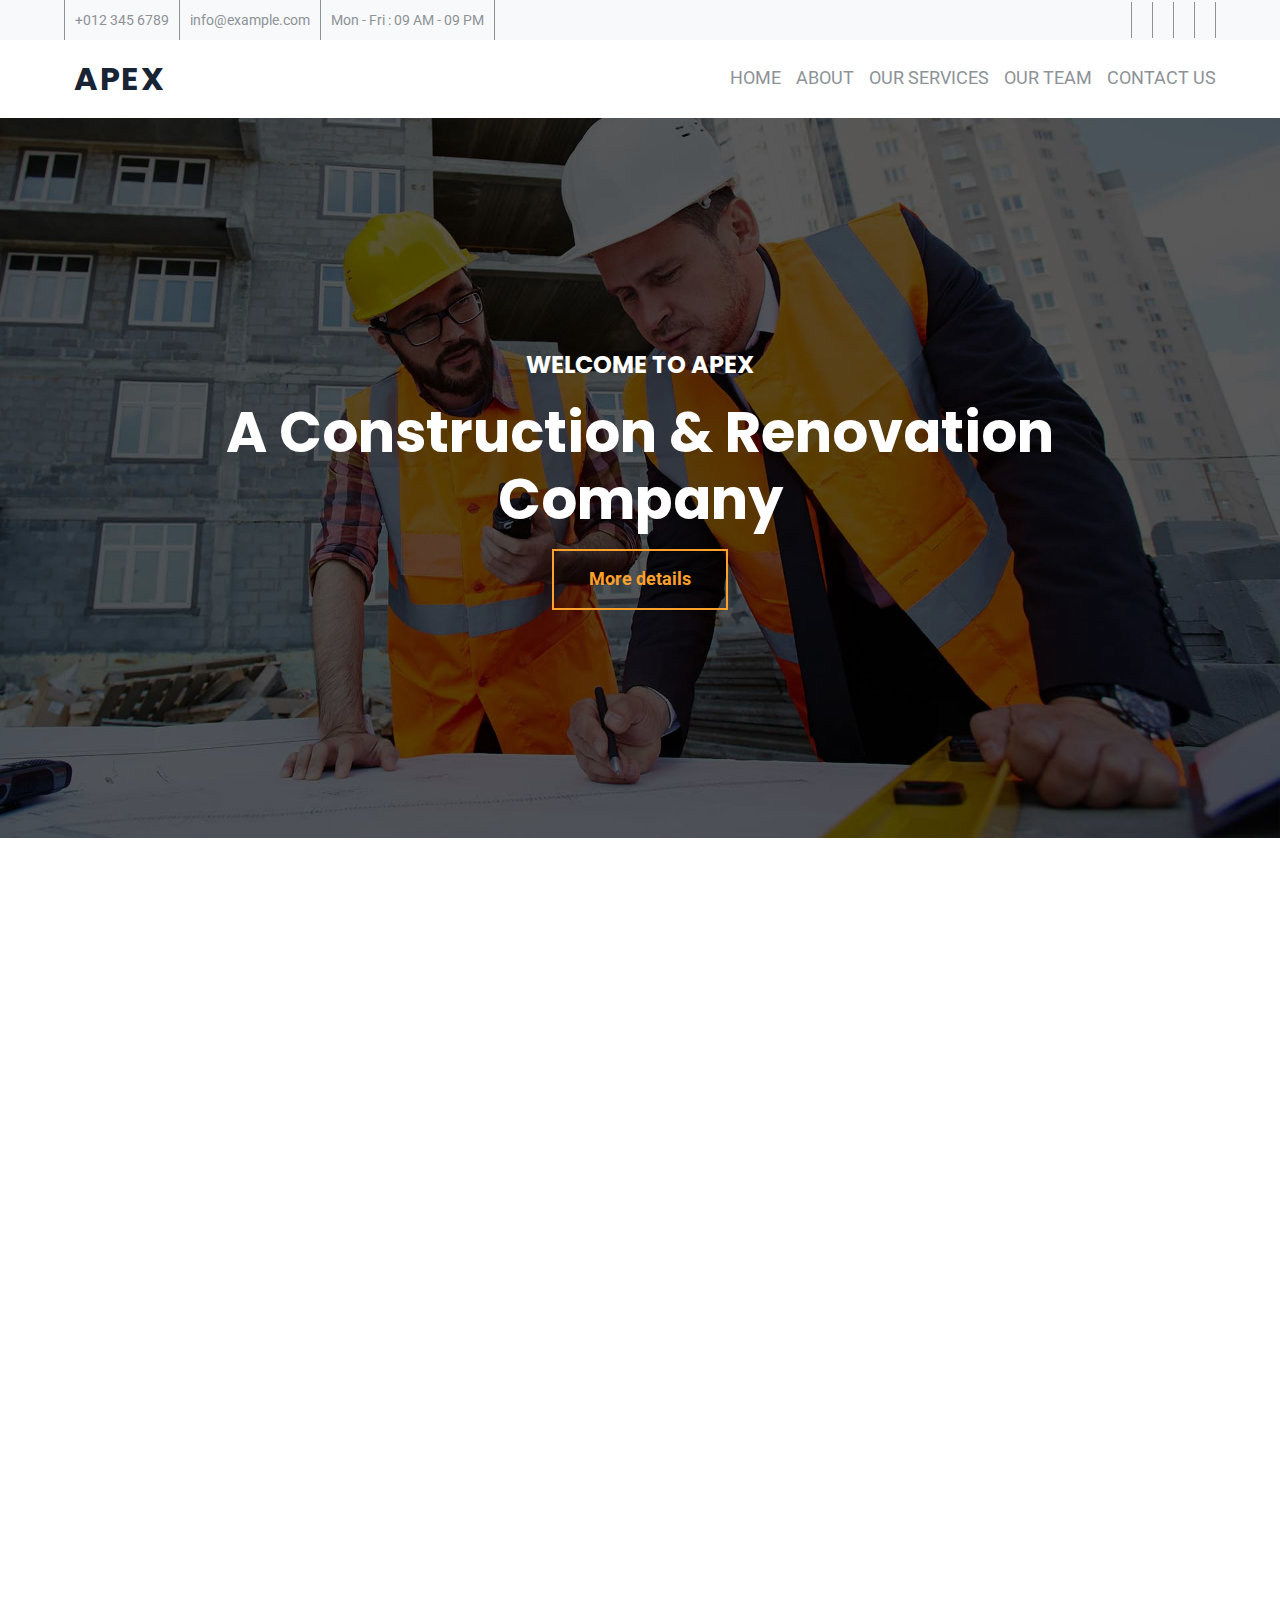
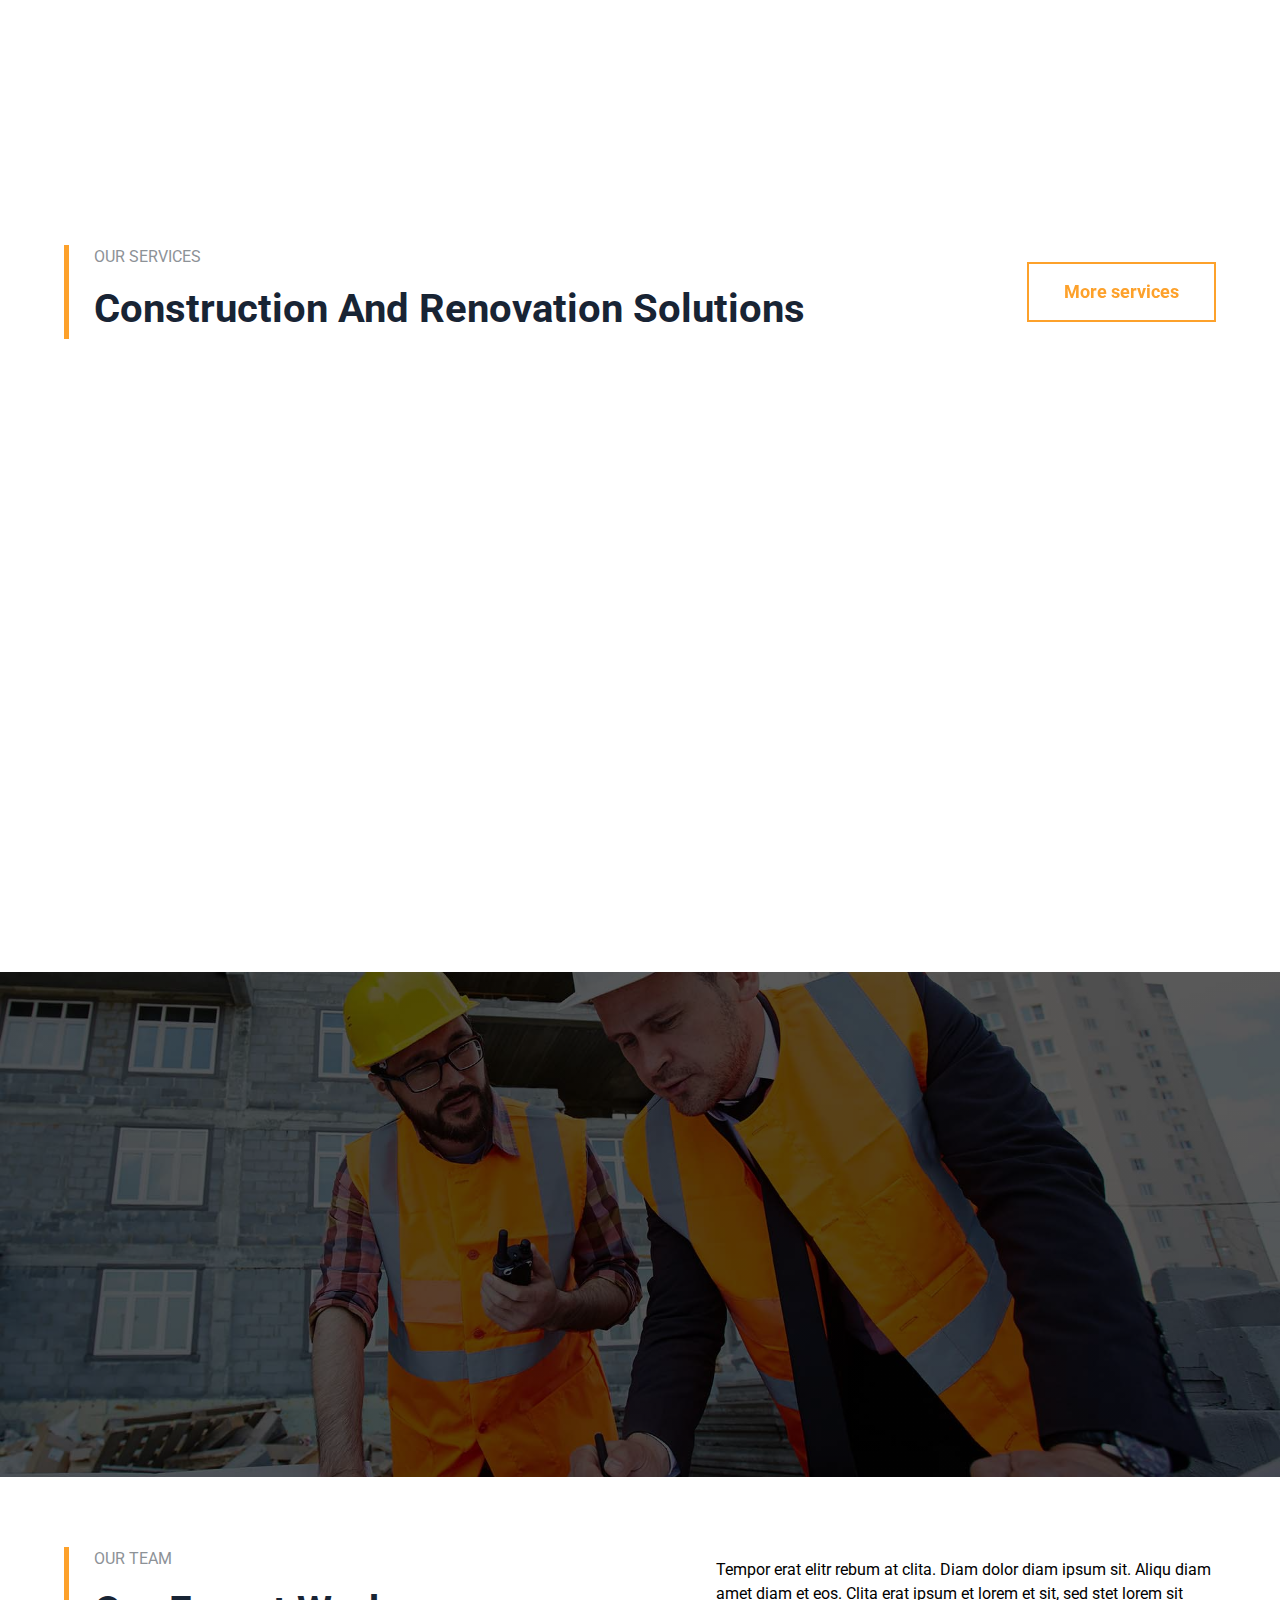
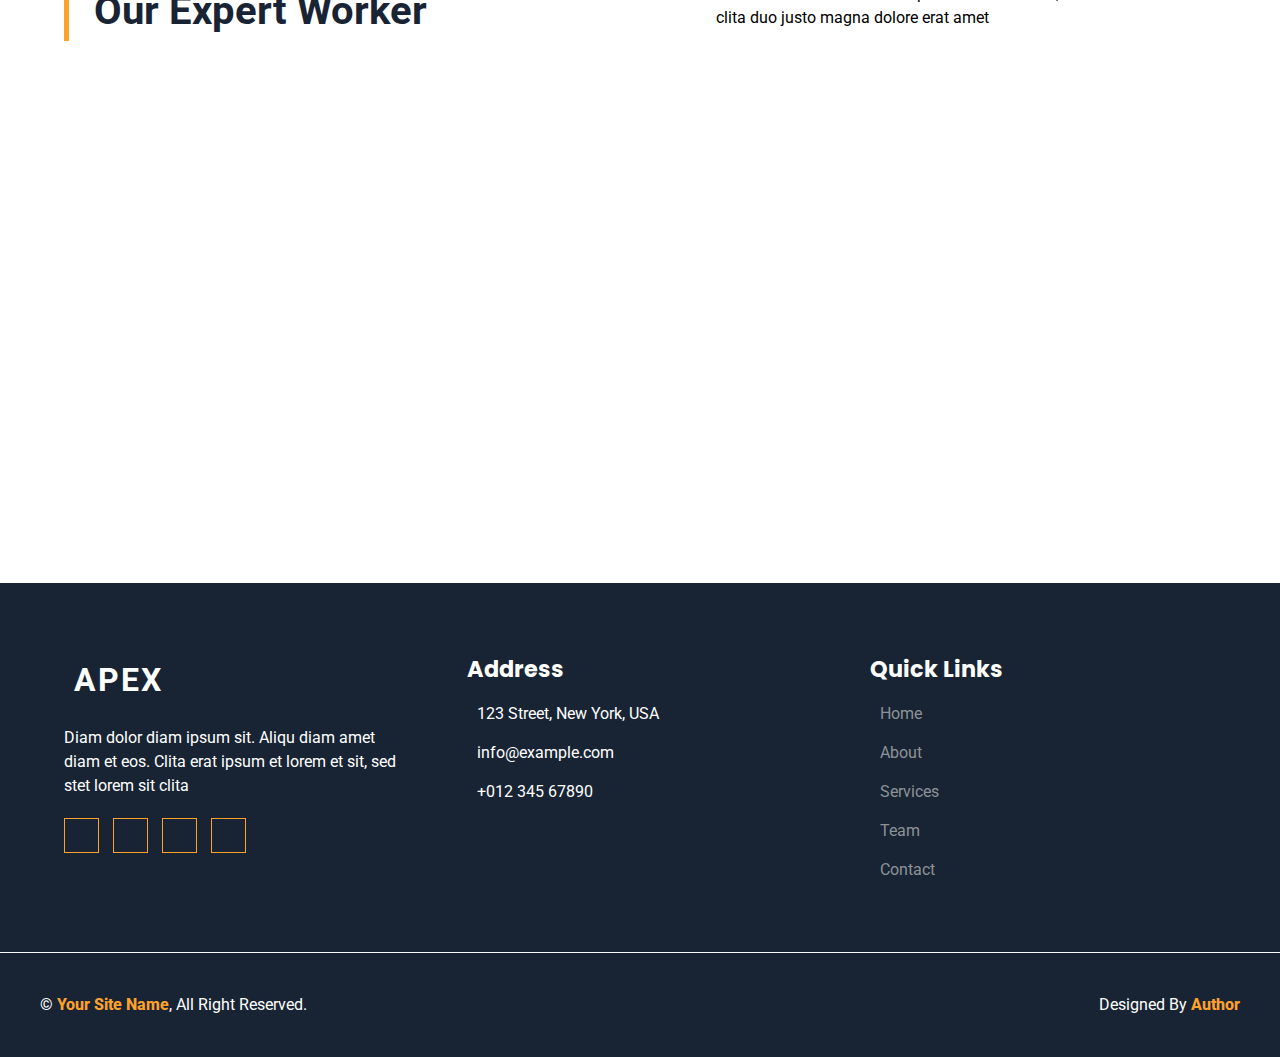
<file: Apex template/index.html>
<!DOCTYPE html>
<html lang="en">

<head>
    <meta charset="UTF-8">
    <meta http-equiv="X-UA-Compatible" content="IE=edge">
    <meta name="viewport" content="width=device-width, initial-scale=1.0">
    <title>Apex Template - Home Repair</title>

    <!-- Favicon -->
    <link href="" rel="icon" />

    <!-- Custom CSS -->
    <link rel="stylesheet" href="assets/css/style.css">

    <!-- Google fonts -->

    <!-- Poppins -->
    <link rel="preconnect" href="https://fonts.googleapis.com">
    <link rel="preconnect" href="https://fonts.gstatic.com" crossorigin>
    <link href="https://fonts.googleapis.com/css2?family=Poppins:wght@700;800&display=swap" rel="stylesheet">

    <!-- Roboto -->
    <link rel="preconnect" href="https://fonts.googleapis.com">
    <link rel="preconnect" href="https://fonts.gstatic.com" crossorigin>
    <link href="https://fonts.googleapis.com/css2?family=Roboto:wght@300;400;500&display=swap" rel="stylesheet">


    <!-- Font awesome link -->
    <link rel="stylesheet" href="https://pro.fontawesome.com/releases/v5.10.0/css/all.css"
        integrity="sha384-AYmEC3Yw5cVb3ZcuHtOA93w35dYTsvhLPVnYs9eStHfGJvOvKxVfELGroGkvsg+p" crossorigin="anonymous" />

    <!-- AOS CSS -->
    <link rel="stylesheet" href="https://unpkg.com/aos@next/dist/aos.css" />

</head>

<body>


    <!-- Top nav section -->
    <div class="topnav">
        <div class="topnav__content container">
            <div class="topnav__content__contact">
                <div class="topnav__content__contact__item topnav-info">
                    <i class="fas fa-phone-alt"></i>
                    <span>+012 345 6789</span>
                </div>
                <div class="topnav__content__contact__item topnav-info">
                    <i class="far fa-envelope-open"></i>
                    <span>info@example.com</span>
                </div>
                <div class="topnav__content__contact__item topnav-info">
                    <i class="far fa-clock"></i>
                    <span>Mon - Fri : 09 AM - 09 PM</span>
                </div>
            </div>
            <div class="topnav__content__social">
                <a href="#" target="_blank" class="topnav__content__social__link topnav-info">
                    <i class="fab fa-facebook-f"></i>
                </a>
                <a href="#" target="_blank" class="topnav__content__social__link topnav-info">
                    <i class="fab fa-twitter"></i>
                </a>
                <a href="#" target="_blank" class="topnav__content__social__link topnav-info">
                    <i class="fab fa-linkedin-in"></i>
                </a>
                <a href="#" target="_blank" class="topnav__content__social__link topnav-info">
                    <i class="fab fa-instagram"></i>
                </a>
            </div>
        </div>
    </div>
    <!-- End top nav section -->




    <!-- Nav section -->
    <nav class="nav container">
        <a href="index.html" class="nav__logo">
            <i class="fad fa-building"></i>
            <h1 class="nav__logo__heading">Apex</h1>
        </a>
        <ul class="nav__list">
            <li class="nav__list__item"><a href="index.html" class="nav__list__item__link">Home</a>
                <div class="nav__list__item__underline"></div>
            </li>
            <li class="nav__list__item"><a href="#about" class="nav__list__item__link">About</a>
                <div class="nav__list__item__underline"></div>
            </li>
            <li class="nav__list__item"><a href="#services" class="nav__list__item__link">Our services</a>
                <div class="nav__list__item__underline"></div>
            </li>
            <li class="nav__list__item"><a href="#team" class="nav__list__item__link">Our team</a>
                <div class="nav__list__item__underline"></div>
            </li>
            <li class="nav__list__item"><a href="#contact" class="nav__list__item__link">Contact us</a>
                <div class="nav__list__item__underline"></div>
            </li>
        </ul>

        <div class="nav__hamburger">
            <i class="far fa-bars"></i>
        </div>
    </nav>

    <div class="mobilemenu hidden">
        <ul class="mobilemenu__list container">
            <li class="mobilemenu__list__item"><a href="index.html" class="mobilemenu__list__item__link">Home</a></li>
            <li class="mobilemenu__list__item"><a href="#about" class="mobilemenu__list__item__link">About</a></li>
            <li class="mobilemenu__list__item"><a href="#services" class="mobilemenu__list__item__link">Our services</a>
            </li>
            <li class="mobilemenu__list__item"><a href="#team" class="mobilemenu__list__item__link">Our team</a></li>
            <li class="mobilemenu__list__item"><a href="#contact" class="mobilemenu__list__item__link">Contact us</a>
            </li>
        </ul>
    </div>
    <!-- End Nav section -->




    <!-- Hero section -->
    <section class="hero">
        <hgroup class="hero__heading container">
            <h6 class="hero__heading-1">welcome to apex</h6>
            <h3 class="hero__heading-2">A Construction & Renovation Company</h3>
            <a href="#" class="hero__cta cta">
                More details
                <div></div>
            </a>
        </hgroup>
    </section>
    <!-- Ene nero section -->




    <!-- About section -->
    <section class="section about container" id="about">
        <div class="about__content">
            <div class="about__content__img" data-aos="fade-up">
                <img src="assets/img/about.jpg" alt="about-img">
                <div class="about__content__img__box">
                    <h3>25</h3>
                    <h3>Years</h3>
                    <p>Experience</p>
                </div>
            </div>
            <div class="about__content__text" data-aos="fade-up">
                <header class="section-title">
                    <div class="section-title__heading1">about us</div>
                    <div class="section-title__heading2">Unique Solutions For Residentials & Industries!</div>
                </header>
                <div class="about__content__text__paragraph">Tempor erat elitr rebum at clita. Diam dolor diam ipsum
                    sit. Aliqu diam amet diam et eos. Clita erat ipsum et lorem et sit, sed stet lorem sit clita duo
                    justo magna dolore erat amet</div>
                <div class="about__content__text__paragraph">Tempor erat elitr rebum at clita. Diam dolor diam ipsum
                    sit. Aliqu diam amet diam et eos. Clita erat ipsum et lorem et sit, sed stet lorem sit clita duo
                    justo magna dolore erat amet</div>
                <div class="about__content__text__group">
                    <div>
                        <i class="fas fa-check"></i>
                        <span>Ontime at services</span>
                    </div>
                    <div>
                        <i class="fas fa-check"></i>
                        <span>Ontime at services</span>
                    </div>
                    <div>
                        <i class="fas fa-check"></i>
                        <span>Ontime at services</span>
                    </div>
                </div>
            </div>
        </div>
    </section>
    <!-- End about section -->



    <!-- Number section -->
    <section class="number">
        <article class="number__item" data-aos="fade-up">
            <h1 class="number__item__heading">01</h1>
            <p class="number__item__paragraph">Aliqu diam amet diam et eos erat ipsum lorem stet lorem sit clita duo
                justo erat amet</p>
            <a href="#" class="number__item__link">Read more
                <i class="fas fa-arrow-right"></i>
            </a>
        </article>
        <article class="number__item" data-aos="fade-up">
            <h1 class="number__item__heading">02</h1>
            <p class="number__item__paragraph">Aliqu diam amet diam et eos erat ipsum lorem stet lorem sit clita duo
                justo erat amet</p>
            <a href="#" class="number__item__link">Read more
                <i class="fas fa-arrow-right"></i>
            </a>
        </article>
        <article class="number__item" data-aos="fade-up">
            <h1 class="number__item__heading">03</h1>
            <p class="number__item__paragraph">Aliqu diam amet diam et eos erat ipsum lorem stet lorem sit clita duo
                justo erat amet</p>
            <a href="#" class="number__item__link">Read more
                <i class="fas fa-arrow-right"></i>
            </a>
        </article>
        <article class="number__item" data-aos="fade-up">
            <h1 class="number__item__heading">04</h1>
            <p class="number__item__paragraph">Aliqu diam amet diam et eos erat ipsum lorem stet lorem sit clita duo
                justo erat amet</p>
            <a href="#" class="number__item__link">Read more
                <i class="fas fa-arrow-right"></i>
            </a>
        </article>
    </section>
    <!-- End number section -->



    <!-- Services section -->
    <section class="section services container" id="services">
        <header class="services__header">
            <div class="section-title">
                <div class="section-title__heading1">OUR SERVICES</div>
                <div class="section-title__heading2">Construction And Renovation Solutions</div>
            </div>
            <a href="#" class="services__cta cta">
                More services
                <div></div>
            </a>
        </header>
        <main class="services__content">
            <article class="services__content__item" data-aos="fade-up">
                <div class="services__content__item__img">
                    <img src="assets/img/service-1.jpg" alt="services img">
                    <h3 class="name">Building</h3>
                    <div class="overlay-img"></div>
                </div>
            </article>
            <article class="services__content__item" data-aos="fade-up">
                <div class="services__content__item__img">
                    <img src="assets/img/service-2.jpg" alt="services img">
                    <h3 class="name">Building</h3>
                    <div class="overlay-img"></div>
                </div>
            </article>
            <article class="services__content__item" data-aos="fade-up">
                <div class="services__content__item__img">
                    <img src="assets/img/service-3.jpg" alt="services img">
                    <h3 class="name">Building</h3>
                    <div class="overlay-img"></div>
                </div>
            </article>
            <article class="services__content__item" data-aos="fade-up">
                <div class="services__content__item__img">
                    <img src="assets/img/service-4.jpg" alt="services img">
                    <h3 class="name">Building</h3>
                    <div class="overlay-img"></div>
                </div>
            </article>
            <article class="services__content__item" data-aos="fade-up">
                <div class="services__content__item__img">
                    <img src="assets/img/service-5.jpg" alt="services img">
                    <h3 class="name">Building</h3>
                    <div class="overlay-img"></div>
                </div>
            </article>
            <article class="services__content__item" data-aos="fade-up">
                <div class="services__content__item__img">
                    <img src="assets/img/service-6.jpg" alt="services img">
                    <h3 class="name">Building</h3>
                    <div class="overlay-img"></div>
                </div>
            </article>
        </main>
    </section>
    <!-- End services section -->



    <!-- Contact section -->
    <section class="section contact" id="contact">
        <div class="contact__content container">
            <div class="contact__content__text" data-aos="fade-up">
                <div class="section-title">
                    <div class="section-title__heading1">APPOINTMENT</div>
                    <div class="section-title__heading2">A Company Involved In Service And Maintenance</div>
                    <p>Tempor erat elitr rebum at clita. Diam dolor diam ipsum sit. Aliqu diam amet diam et eos. Clita
                        erat ipsum et lorem et sit, sed stet lorem sit clita duo justo magna dolore erat amet</p>
                </div>
            </div>
            <form action="#" method="post" data-aos="fade-up">
                <div class="input-group">
                    <input type="text" placeholder="Your Name" class="form-input">
                    <input type="email" placeholder="Your Email" class="form-input">
                </div>
                <div class="input-group">
                    <input type="text" placeholder="Your Mobile" class="form-input">
                    <input type="text" placeholder="Service type" class="form-input">
                </div>
                <textarea placeholder="Message" class="form-input"></textarea>
                <button type="submit" class="cta">Get Appoinment
                    <div></div>
                </button>
            </form>
        </div>
    </section>
    <!-- End contact section -->


    <!-- Team section -->
    <section class="section team container" id="team">
        <header class="team__header">
            <div class="section-title">
                <div class="section-title__heading1">OUR TEAM</div>
                <div class="section-title__heading2">Our Expert Worker</div>
            </div>
            <p>Tempor erat elitr rebum at clita. Diam dolor diam ipsum sit. Aliqu diam amet diam et eos. Clita erat
                ipsum et lorem et sit, sed stet lorem sit clita duo justo magna dolore erat amet</p>
        </header>
        <div class="team__content">
            <article class="team__content__img" data-aos="fade-up">
                <img src="assets/img/team-1.jpg" alt="team img">
                <div class="team__content__img__text">
                    <h4>Full Name</h4>
                    <p>Engineer</p>
                </div>
            </article>
            <article class="team__content__img" data-aos="fade-up">
                <img src="assets/img/team-2.jpg" alt="team img">
                <div class="team__content__img__text">
                    <h4>Full Name</h4>
                    <p>Engineer</p>
                </div>
            </article>
            <article class="team__content__img" data-aos="fade-up">
                <img src="assets/img/team-3.jpg" alt="team img">
                <div class="team__content__img__text">
                    <h4>Full Name</h4>
                    <p>Engineer</p>
                </div>
            </article>
        </div>
    </section>
    <!-- End team section -->



    <!-- Footer section -->
    <footer class="footer">
        <div class="footer__content section container">
            <article class="footer__content__item">
                <i class="fad fa-building logo"></i>
                <span>Apex</span>
                <p>Diam dolor diam ipsum sit. Aliqu diam amet diam et eos. Clita erat ipsum et lorem et sit, sed stet
                    lorem sit clita</p>
                <div class="footer__content__item__social">
                    <a href="#" target="_blank">
                        <i class="fab fa-facebook-f"></i>
                    </a>
                    <a href="#" target="_blank">
                        <i class="fab fa-twitter"></i>
                    </a>
                    <a href="#" target="_blank">
                        <i class="fab fa-linkedin-in"></i>
                    </a>
                    <a href="#" target="_blank">
                        <i class="fab fa-instagram"></i>
                    </a>
                </div>

            </article>
            <article class="footer__content__item">
                <h3>Address</h3>
                <ul>
                    <li><i class="fas fa-map-marker-alt"></i> 123 Street, New York, USA</li>
                    <li><i class="fas fa-envelope"></i>info@example.com</li>
                    <li><i class="fas fa-phone-alt"></i>+012 345 67890</li>
                </ul>
            </article>
            <article class="footer__content__item">
                <h3>Quick Links</h3>
                <ul>
                    <li><i class="fas fa-angle-right"></i><a href="index.html">Home</a></li>
                    <li><i class="fas fa-angle-right"></i><a href="#about">About</a></li>
                    <li><i class="fas fa-angle-right"></i><a href="#services">Services</a></li>
                    <li><i class="fas fa-angle-right"></i><a href="#team">Team</a></li>
                    <li><i class="fas fa-angle-right"></i><a href="#contact">Contact</a></li>
                </ul>
            </article>
            </article>
        </div>
        <div class="footer__subcontent">
            <p>© <span>Your Site Name</span>, All Right Reserved.</p>
            <p>Designed By <span>Author</span></p>
        </div>
    </footer>
    <!-- End footer section -->



    <!-- Scroll top button -->
    <button type="button" class="scroll__top"><i class="fas fa-arrow-up"></i></button>


    <!-- Custom JS -->
    <script src="assets/js/main.js"></script>


    <!-- AOS JS -->
    <script src="https://unpkg.com/aos@next/dist/aos.js"></script>
    <script>
        AOS.init(
            {
                duration: 800
            }
        );
    </script>
</body>

</html>
</file>
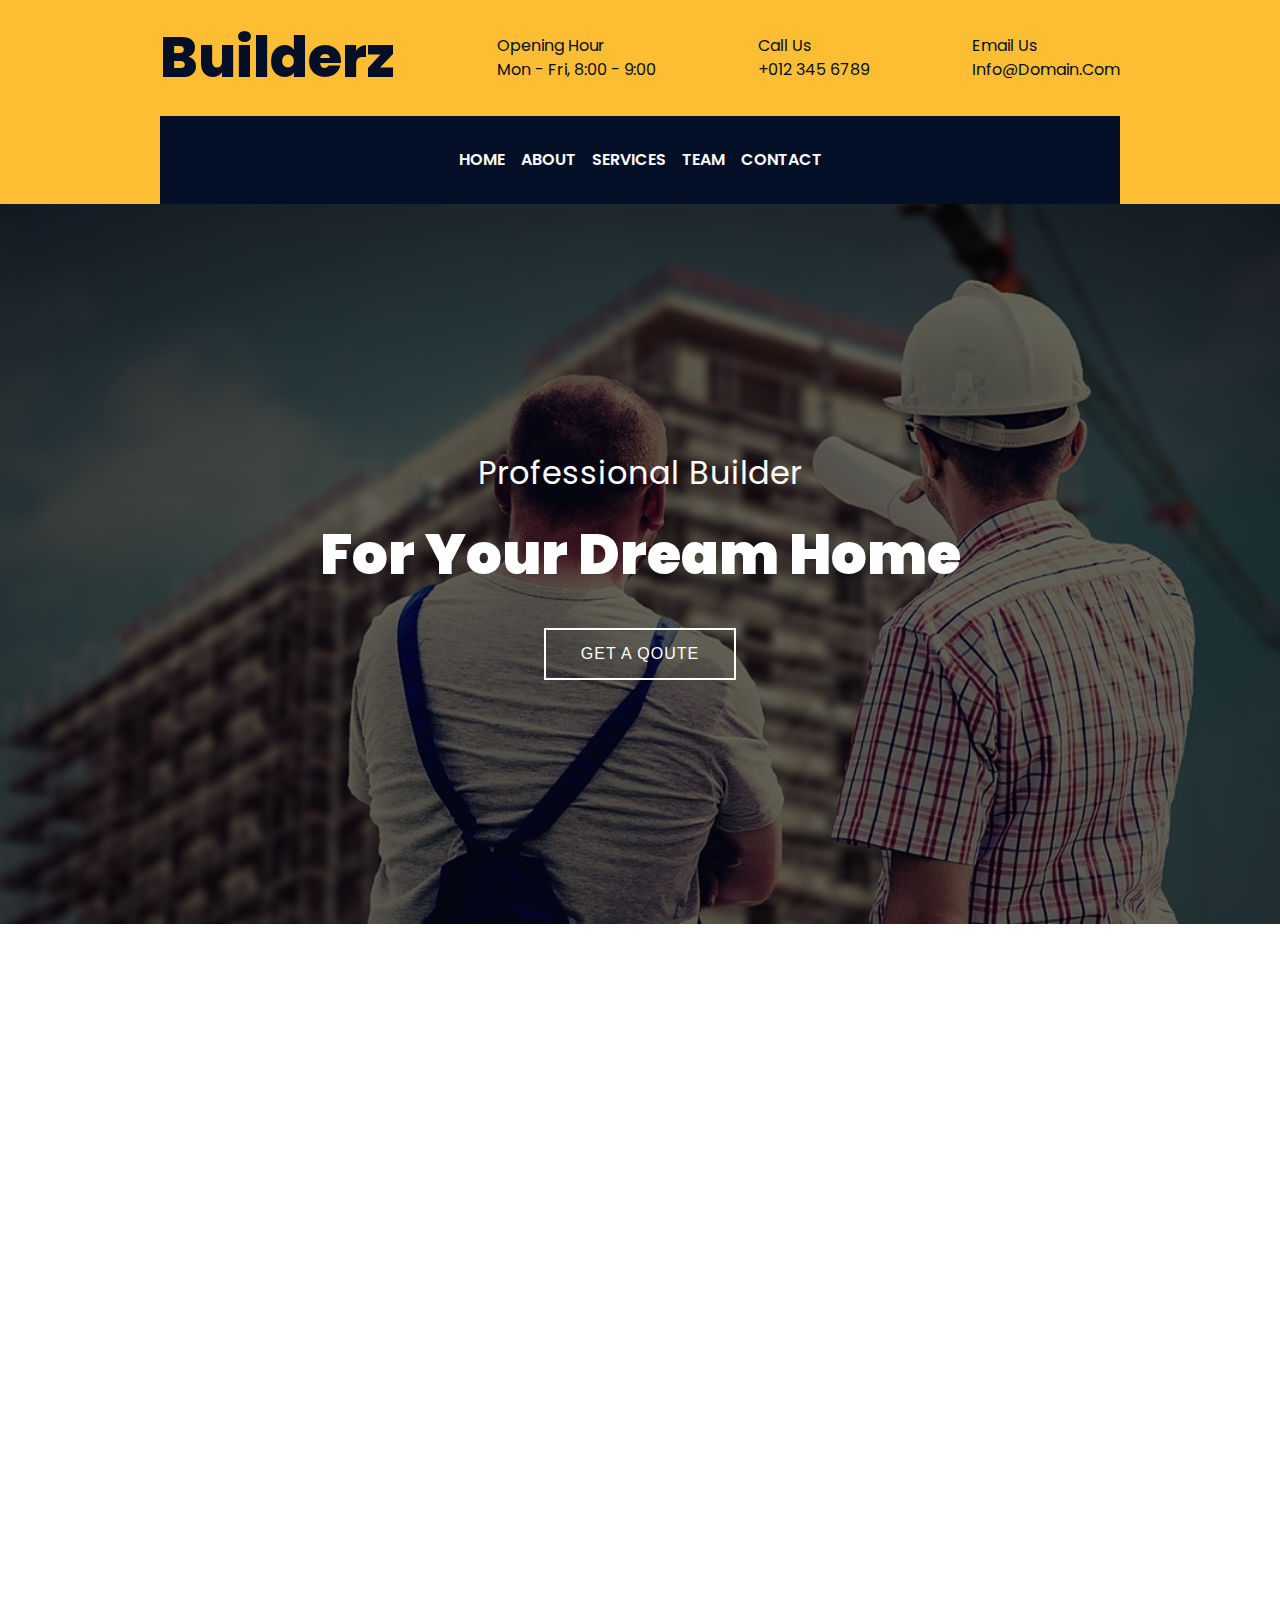
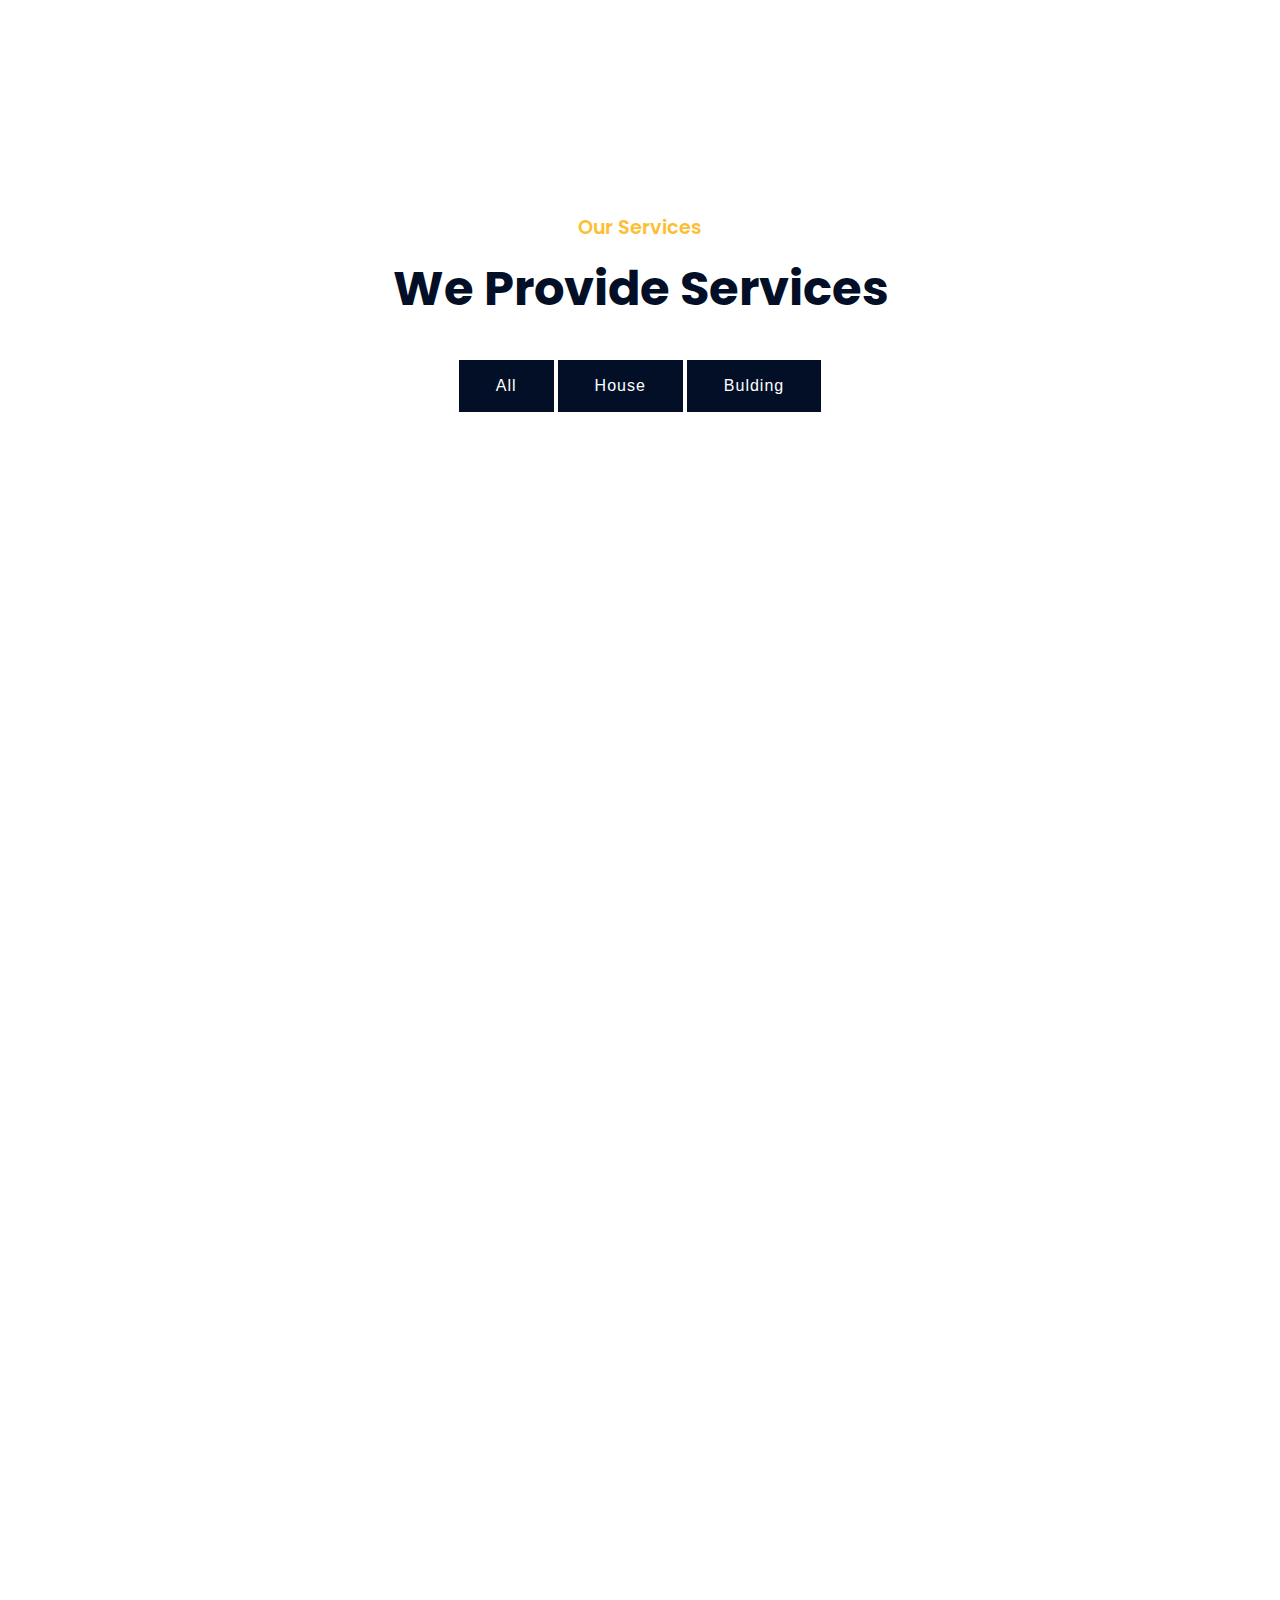
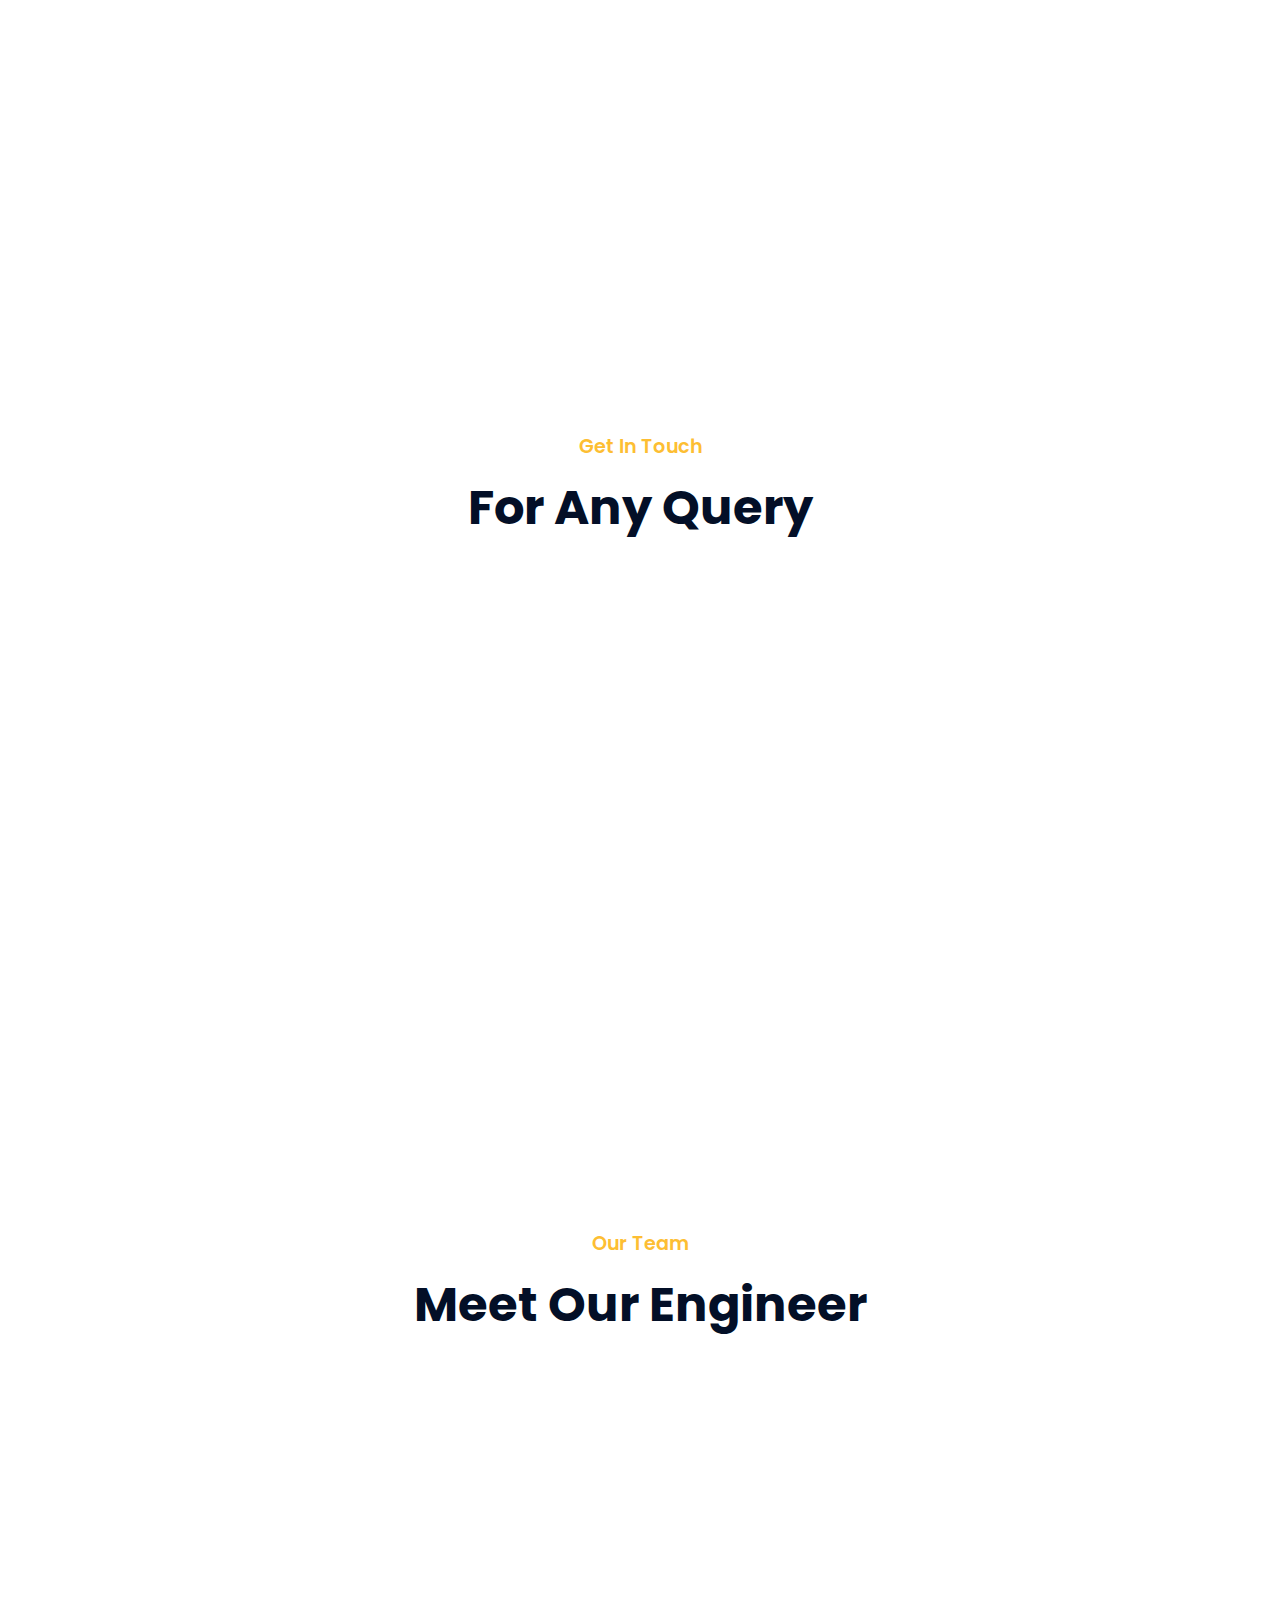
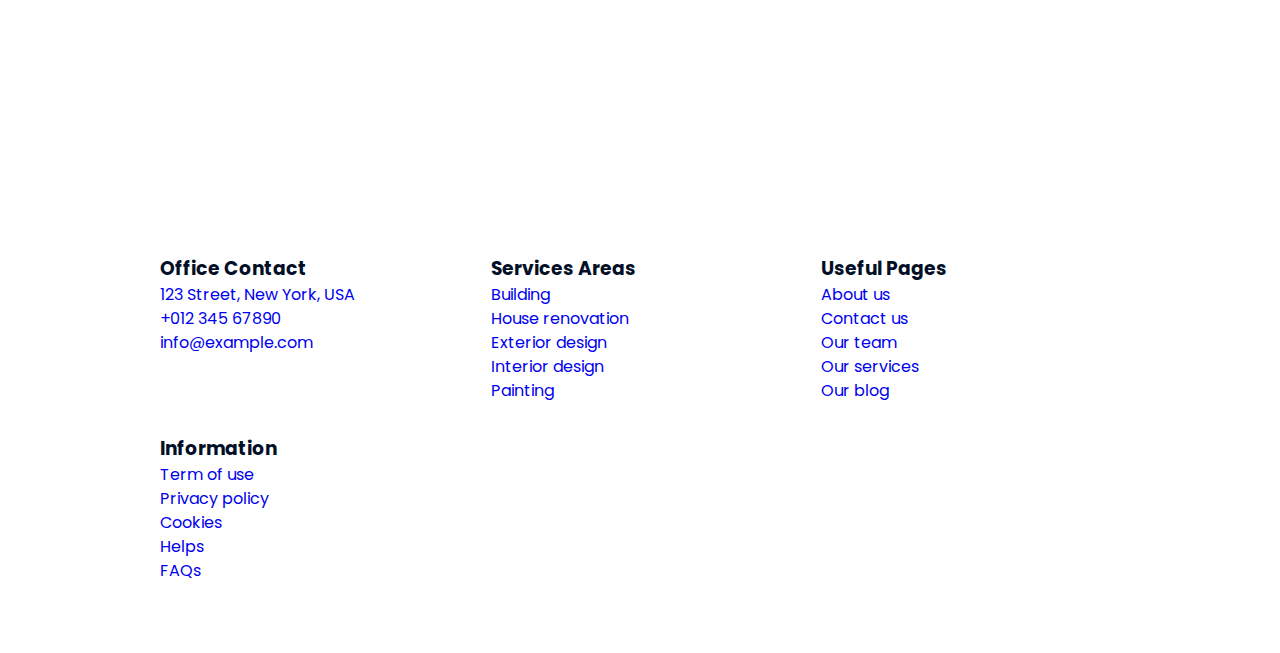
<file: Builderz template/index.html>
<!DOCTYPE html>
<html lang="en">

<head>
    <meta charset="UTF-8">
    <meta http-equiv="X-UA-Compatible" content="IE=edge">
    <meta name="viewport" content="width=device-width, initial-scale=1.0">
    <title>Builderz template - Contsruction Company</title>

    <!-- Favicon -->
    <link href="" rel="icon" />

    <!-- Google fonts -->
    <link rel="preconnect" href="https://fonts.googleapis.com">
    <link rel="preconnect" href="https://fonts.gstatic.com" crossorigin>
    <link href="https://fonts.googleapis.com/css2?family=Poppins:wght@300;@400;@500;@600;@700;800&display=swap"
        rel="stylesheet">

    <!-- Font awesome link -->
    <link rel="stylesheet" href="https://pro.fontawesome.com/releases/v5.10.0/css/all.css"
        integrity="sha384-AYmEC3Yw5cVb3ZcuHtOA93w35dYTsvhLPVnYs9eStHfGJvOvKxVfELGroGkvsg+p" crossorigin="anonymous" />

    <!-- Custom CSS -->
    <link rel="stylesheet" href="assets/css/style.css">
</head>

<body>


    <!-- Nav section -->
    <nav class="nav">
        <div class="nav__top container">
            <a href="index.html" class="nav__logo">builderz</a>
            <div class="nav__item">
                <i class="far fa-calendar-alt nav__icon"></i>
                <div class="nav__content">
                    <p class="nav__text">opening hour</p>
                    <span class="nav__info">Mon - Fri, 8:00 - 9:00</span>
                </div>
            </div>
            <div class="nav__item">
                <i class="far fa-phone-volume nav__icon"></i>
                <div class="nav__content">
                    <p class="nav__text">call us</p>
                    <span class="nav__info">+012 345 6789</span>
                </div>
            </div>
            <div class="nav__item">
                <i class="far fa-mail-bulk nav__icon"></i>
                <div class="nav__content">
                    <p class="nav__text">email us</p>
                    <span class="nav__info">info@domain.com</span>
                </div>
            </div>
        </div>

        <div class="nav__bottom container" id="nav-bottom">
            <ul class="nav__list" id="nav-list">
                <li class="nav__item"><a href="index.html" class="nav__link">Home</a></li>
                <li class="nav__item"><a href="#about" class="nav__link">About</a></li>
                <li class="nav__item"><a href="#services" class="nav__link">Services</a></li>
                <li class="nav__item"><a href="#team" class="nav__link">Team</a></li>
                <li class="nav__item"><a href="#contact" class="nav__link">Contact</a></li>
            </ul>
            <div class="nav__mobile container">
                <h4 class="nav__heading">Menu</h4>
                <i class="far fa-bars" id="nav-hamburger"></i>
            </div>
        </div>
    </nav>
    <!-- End Nav section -->


    <!-- Hero section -->
    <section class="hero">
        <hgroup class="hero__headings container">
            <h4 class="hero__heading1">Professional Builder</h4>
            <h2 class="hero__heading2">For Your Dream Home</h2>
        </hgroup>
        <button type="button" class="hero__button" id="btn-modal">Get a qoute</button>
    </section>
    <!-- End Hero section -->



    <!-- Sub Hero section -->
    <section class="sub-hero">
        <article class="sub-hero__item">
            <i class="fal fa-user-hard-hat sub-hero__icon"></i>
            <div class="sub-hero__content">
                <h3 class="sub-hero__title">Expert Worker</h3>
                <p class="sub-hero__desc"> Lorem ipsum dolor sit amet elit. Phasus nec pretim ornare velit non</p>
            </div>
        </article>
        <article class="sub-hero__item sub-hero__item--mod">
            <i class="fal fa-city sub-hero__icon"></i>
            <div class="sub-hero__content">
                <h3 class="sub-hero__title">Quality Work</h3>
                <p class="sub-hero__desc">Lorem ipsum dolor sit amet elit. Phasus nec pretim ornare velit non</p>
            </div>
        </article>
        <article class="sub-hero__item">
            <i class="fal fa-headset sub-hero__icon"></i>
            <div class="sub-hero__content">
                <h3 class="sub-hero__title">24/7 Support</h3>
                <p class="sub-hero__desc">Lorem ipsum dolor sit amet elit. Phasus nec pretim ornare velit non</p>
            </div>
        </article>
    </section>
    <!-- End Sun Hero section -->



    <!-- About section -->
    <section class="section about container" id="about">
        <article class="about__item">
            <div class="about__heading section__title">Welcome to Builderz</div>
            <div class="about__heading section__subtitle">25 Years Experience</div>
            <p class="about__desc">Lorem ipsum dolor sit amet, consectetur adipiscing elit. Phasellus nec pretium
                mi. Curabitur facilisis ornare velit non vulputate. Aliquam metus tortor, auctor id gravida condimentum,
                viverra quis sem.</p>
            <p class="about__desc">Lorem ipsum dolor sit amet, consectetur adipiscing elit. Phasellus nec pretium
                mi. Curabitur facilisis ornare velit non vulputate. Aliquam metus tortor, auctor id gravida condimentum,
                viverra quis sem. Curabitur non nisl nec nisi scelerisque maximus. Aenean consectetur convallis
                porttitor. Aliquam interdum at lacus non blandit.</p>
            <button type="button" class="about__button">Learn more</button>
        </article>
        <article class="about__item">
            <img src="assets/img/about.jpg" alt="about img" class="about__img">
        </article>
    </section>
    <!-- End About section -->



    <!-- Services section -->
    <section class="section services container" id="services">
        <header class="services__header">
            <div class="section__title">Our Services</div>
            <div class="section__subtitle">We Provide Services</div>
        </header>
        <div class="services__categories">
            <button data-category='all' class="services__button">All</button>
            <button data-category='houseRenovation' class="services__button">House</button>
            <button data-category='building' class="services__button">Bulding</button>
        </div>
        <main class="services__content">
            <article class="services__item" data-category="building">
                <div class="services__img">
                    <img src="assets/img/service-1.jpg" alt="services-img" class="services__image">
                    <div class="services__overlay">
                        Lorem ipsum dolor sit amet, consectetur adipiscing elit. Phasellus nec pretium mi. Curabitur
                        facilisis ornare velit non vulputate. Aliquam metus tortor, auctor id gravida condimentum,
                        viverra
                        quis sem.
                    </div>
                </div>
                <p class="services__content">Building Construction</p>
            </article>
            <article class="services__item" data-category="houseRenovation">
                <div class="services__img">
                    <img src="assets/img/service-2.jpg" alt="services-img" class="services__image">
                    <div class="services__overlay">
                        Lorem ipsum dolor sit amet, consectetur adipiscing elit. Phasellus nec pretium mi. Curabitur
                        facilisis ornare velit non vulputate. Aliquam metus tortor, auctor id gravida condimentum,
                        viverra
                        quis sem.
                    </div>
                </div>
                <p class="services__content">Building Construction</p>
            </article>
            <article class="services__item" data-category="houseRenovation">
                <div class="services__img">
                    <img src="assets/img/service-3.jpg" alt="services-img" class="services__image">
                    <div class="services__overlay">
                        Lorem ipsum dolor sit amet, consectetur adipiscing elit. Phasellus nec pretium mi. Curabitur
                        facilisis ornare velit non vulputate. Aliquam metus tortor, auctor id gravida condimentum,
                        viverra
                        quis sem.
                    </div>
                </div>
                <p class="services__content">Building Construction</p>
            </article>
            <article class="services__item" data-category="houseRenovation">
                <div class="services__img">
                    <img src="assets/img/service-4.jpg" alt="services-img" class="services__image">
                    <div class="services__overlay">
                        Lorem ipsum dolor sit amet, consectetur adipiscing elit. Phasellus nec pretium mi. Curabitur
                        facilisis ornare velit non vulputate. Aliquam metus tortor, auctor id gravida condimentum,
                        viverra
                        quis sem.
                    </div>
                </div>
                <p class="services__content">Building Construction</p>
            </article>
            <article class="services__item" data-category="building">
                <div class="services__img">
                    <img src="assets/img/service-5.jpg" alt="services-img" class="services__image">
                    <div class="services__overlay">
                        Lorem ipsum dolor sit amet, consectetur adipiscing elit. Phasellus nec pretium mi. Curabitur
                        facilisis ornare velit non vulputate. Aliquam metus tortor, auctor id gravida condimentum,
                        viverra
                        quis sem.
                    </div>
                </div>
                <p class="services__content">Building Construction</p>
            </article>
            <article class="services__item" data-category="building">
                <div class="services__img">
                    <img src="assets/img/service-6.jpg" alt="services-img" class="services__image">
                    <div class="services__overlay">
                        Lorem ipsum dolor sit amet, consectetur adipiscing elit. Phasellus nec pretium mi. Curabitur
                        facilisis ornare velit non vulputate. Aliquam metus tortor, auctor id gravida condimentum,
                        viverra
                        quis sem.
                    </div>
                </div>
                <p class="services__content">Building Construction</p>
            </article>
        </main>
    </section>
    <!-- End Services section -->




    <!-- Contact section -->
    <section class="section container contact" id="contact">
        <header class="contact__header">
            <div class="section__title">Get In Touch</div>
            <div class="section__subtitle">For Any Query</div>
        </header>
        <div class="contact__content">
            <form class="contact__item" action="" method="" name="">
                <input type="text" class="contact__input" name="" placeholder="Your Name" required>
                <input type="email" class="contact__input" name="" placeholder="Your Email" required>
                <input type="text" class="contact__input" name="" placeholder="Subject" required>
                <textarea name="" class="contact__input" placeholder="Message" required></textarea>
                <input type="submit" value="Send Message">
            </form>
            <div class="contact__item contact__item--primary">
                <div class="contact__info">
                    <h3>Location</h3>
                    <p>123 Street, Belgrade, Serbia</p>
                </div>
                <div class="contact__info">
                    <h3>Phone</h3>
                    <p>+012 345 67890</p>
                </div>
                <div class="contact__info">
                    <h3>Email</h3>
                    <p>info@example.com</p>
                </div>
            </div>
        </div>
    </section>
    <!-- End Contact section -->



    <!-- Team section -->
    <section class="section team container" id="team">
        <header class="team__header">
            <div class="section__title">Our Team</div>
            <div class="section__subtitle">Meet Our Engineer</div>
        </header>
        <div class="team__content">
            <article class="team__item">
                <img src="assets/img/team-1.jpg" alt="team-img" class="team__img">
                <div class="team__text">
                    <h3 class="team__name">Adam Phillips</h3>
                    <p class="team__position">CEO & Founder</p>
                </div>
                <div class="team__icons">
                    <a href="#" class="fab fa-twitter twitter"></a>
                    <a href="#" class="fab fa-facebook-f facebook"></a>
                    <a href="#" class="fab fa-instagram instagram"></a>
                    <a href="#" class="fab fa-linkedin-in linkedin"></a>
                </div>
            </article>
            <article class="team__item">
                <img src="assets/img/team-2.jpg" alt="team-img" class="team__img">
                <div class="team__text">
                    <h3 class="team__name">Dylan Adams</h3>
                    <p class="team__position">Civil Engineer</p>
                </div>
                <div class="team__icons">
                    <a href="#" class="fab fa-twitter twitter"></a>
                    <a href="#" class="fab fa-facebook-f facebook"></a>
                    <a href="#" class="fab fa-instagram instagram"></a>
                    <a href="#" class="fab fa-linkedin-in linkedin"></a>
                </div>
            </article>
            <article class="team__item">
                <img src="assets/img/team-3.jpg" alt="team-img" class="team__img">
                <div class="team__text">
                    <h3 class="team__name">Adam Phillips</h3>
                    <p class="team__position">Interior Designer</p>
                </div>
                <div class="team__icons">
                    <a href="#" class="fab fa-twitter twitter"></a>
                    <a href="#" class="fab fa-facebook-f facebook"></a>
                    <a href="#" class="fab fa-instagram instagram"></a>
                    <a href="#" class="fab fa-linkedin-in linkedin"></a>
                </div>
            </article>
            <article class="team__item">
                <img src="assets/img/team-4.jpg" alt="team-img" class="team__img">
                <div class="team__text">
                    <h3 class="team__name">Adam Phillips</h3>
                    <p class="team__position">Painter</p>
                </div>
                <div class="team__icons">
                    <a href="#" class="fab fa-twitter twitter"></a>
                    <a href="#" class="fab fa-facebook-f facebook"></a>
                    <a href="#" class="fab fa-instagram instagram"></a>
                    <a href="#" class="fab fa-linkedin-in linkedin"></a>
                </div>
            </article>
        </div>
    </section>
    <!-- End Team section -->



    <!-- Footer section -->
    <footer class="section">
        <div class="footer__content container">
            <article class="footer__content__item">
                <h3 class="footer__content__item__heading">Office Contact</h3>
                <ul class="footer__content__Item__list">
                    <li><a href="#"><i class="fas fa-map-marker-alt"></i>123 Street, New York, USA</a></li>
                    <li><a href="#"><i class="fas fa-phone-alt"></i>+012 345 67890</a></li>
                    <li><a href="#"><i class="fas fa-envelope"></i>info@example.com</a></li>
                </ul>
                <div class="footer__content__item__social">
                    <a href="#"><i class="fab fa-twitter"></i></a>
                    <a href="#"><i class="fab fa-facebook-f"></i></a>
                    <a href="#"><i class="fab fa-instagram"></i></a>
                    <a href="#"><i class="fab fa-linkedin-in"></i></a>
                </div>
            </article>
            <article class="footer__content__item">
                <h3 class="footer__content__item__heading">Services Areas </h3>
                <ul class="footer__content__Item__list">
                    <li><a href="#"><i class="fad fa-angle-right"></i>Building</a></li>
                    <li><a href="#"><i class="fad fa-angle-right"></i>House renovation</a></li>
                    <li><a href="#"><i class="fad fa-angle-right"></i>Exterior design</a></li>
                    <li><a href="#"><i class="fad fa-angle-right"></i>Interior design</a></li>
                    <li><a href="#"><i class="fad fa-angle-right"></i>Painting</a></li>
                </ul>
            </article>
            <article class="footer__content__item">
                <h3 class="footer__content__item__heading">Useful Pages</h3>
                <ul class="footer__content__Item__list">
                    <li><a href="#about"><i class="fad fa-angle-right"></i>About us</a></li>
                    <li><a href="#contact"><i class="fad fa-angle-right"></i>Contact us</a></li>
                    <li><a href="#team"><i class="fad fa-angle-right"></i>Our team</a></li>
                    <li><a href="#services"><i class="fad fa-angle-right"></i>Our services</a></li>
                    <li><a href="#blog"><i class="fad fa-angle-right"></i>Our blog</a></li>
                </ul>
            </article>
            <article class="footer__content__item">
                <h3 class="footer__content__item__heading">Information</h3>
                <ul class="footer__content__Item__list">
                    <li><a href="#"><i class="fad fa-angle-right"></i>Term of use</a></li>
                    <li><a href="#"><i class="fad fa-angle-right"></i>Privacy policy</a></li>
                    <li><a href="#"><i class="fad fa-angle-right"></i>Cookies</a></li>
                    <li><a href="#"><i class="fad fa-angle-right"></i>Helps</a></li>
                    <li><a href="#"><i class="fad fa-angle-right"></i>FAQs</a></li>
                </ul>
            </article>
        </div>
    </footer>
    <!-- End Footer section -->



    <!-- Login modal -->
    <div class="modal hidden">
        <div class="modal__box">
            <div class="modal__box__tittle">
                <h3>Login</h3>
                <i class="far fa-times close"></i>
            </div>
            <div class="modal__box__body">
                <form action="" method="" name="">
                    <div class="form-control">
                        <label for="text">Username</label>
                        <input type="text" class="form-input" required>
                    </div>
                    <div class="form-control">
                        <label for="password">Password</label>
                        <input type="password" class="form-input" required>
                    </div>
                    <button type="submit">Login</button>
                </form>
            </div>
        </div>
    </div>
    <!-- End login modal -->


    <!-- Scroll top button -->
    <button class="scrolltop"><i class="fas fa-arrow-up"></i></button>

    <!-- Custom JS -->
    <script src="assets/js/main.js"></script>

</body>

</html>
</file>
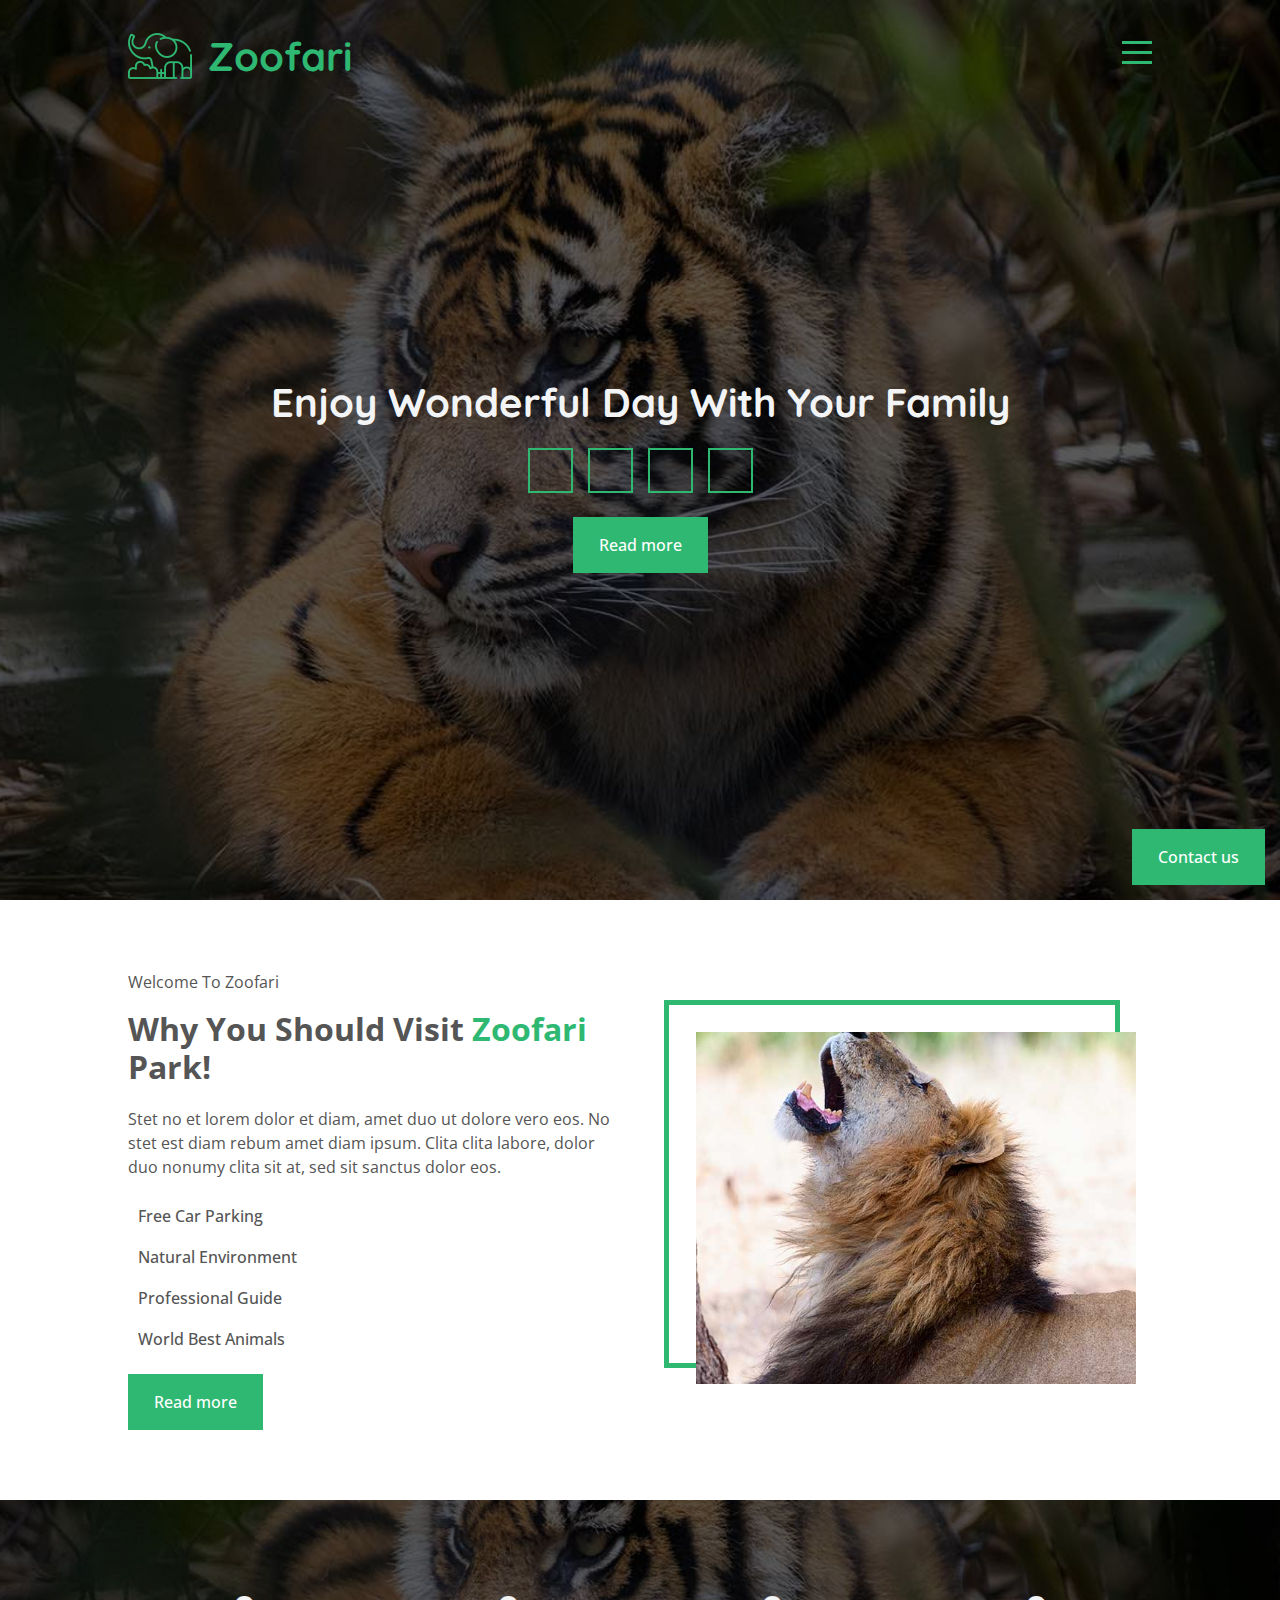
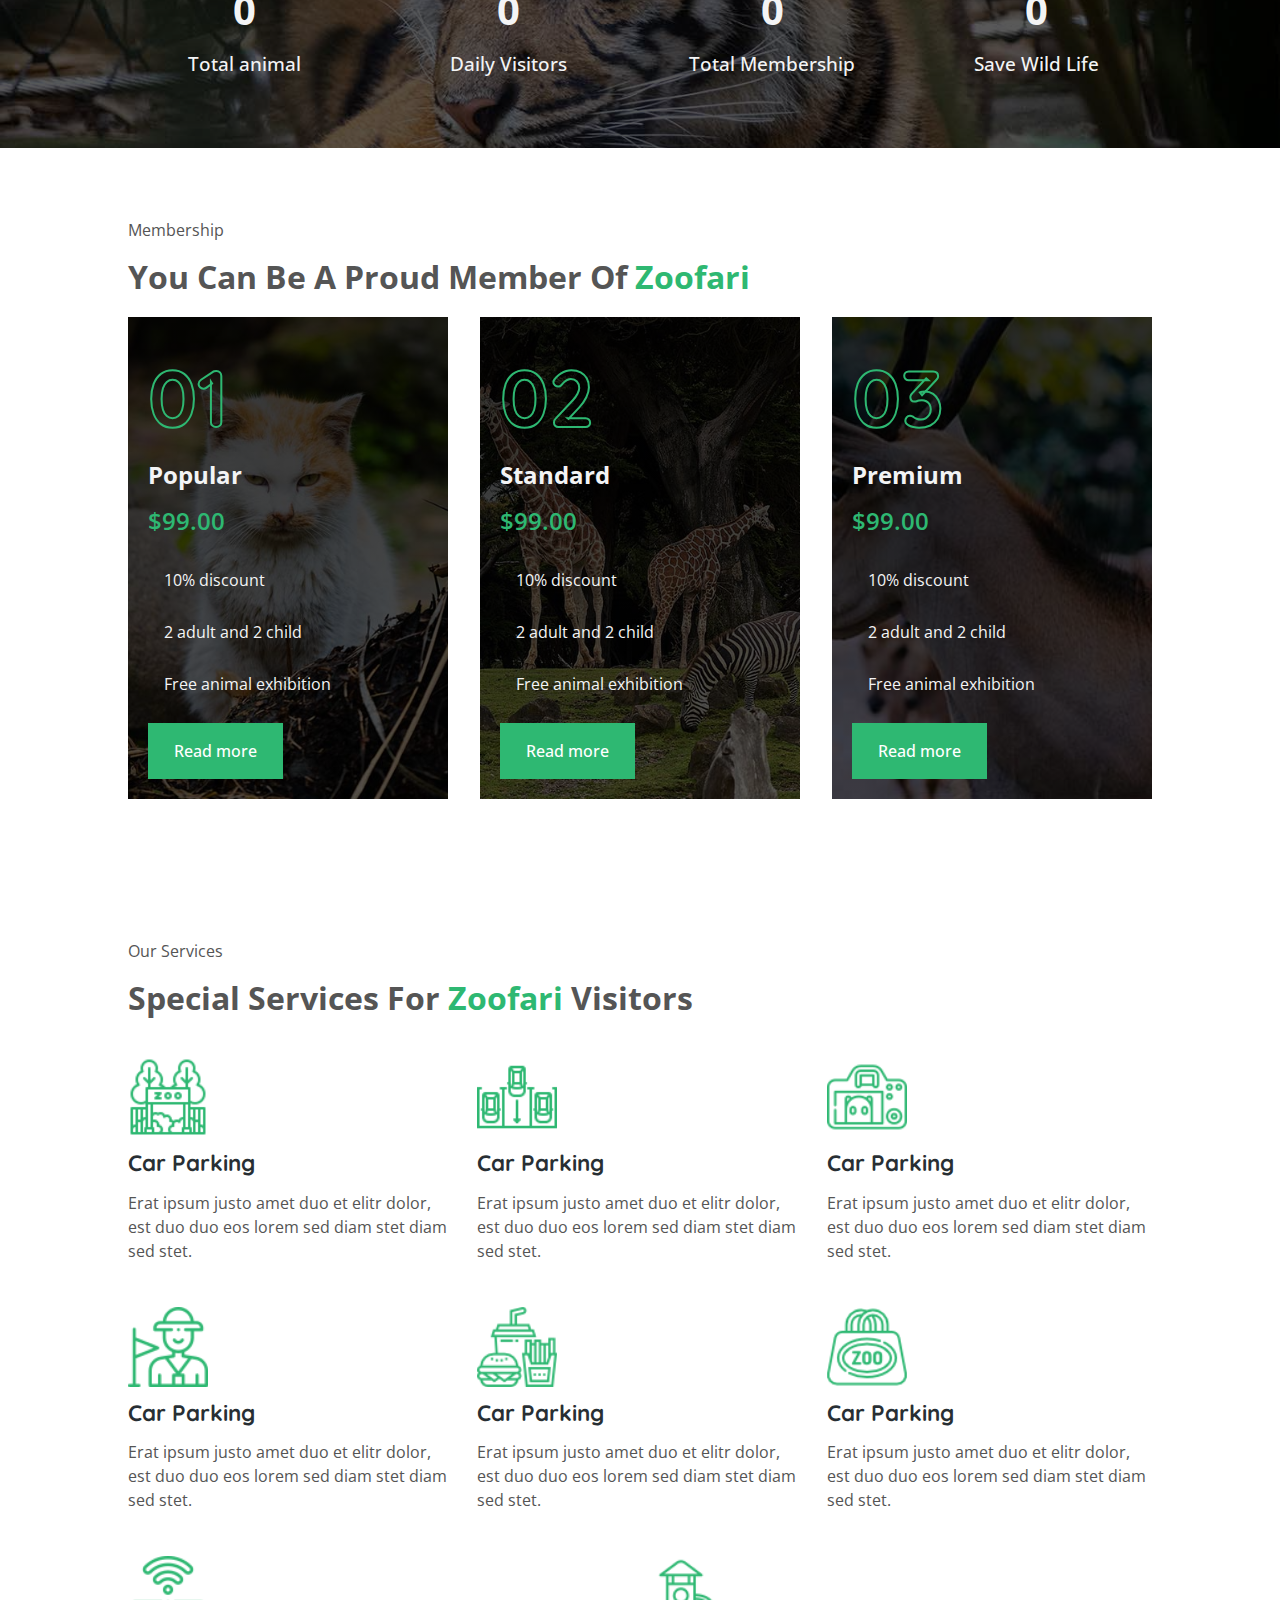
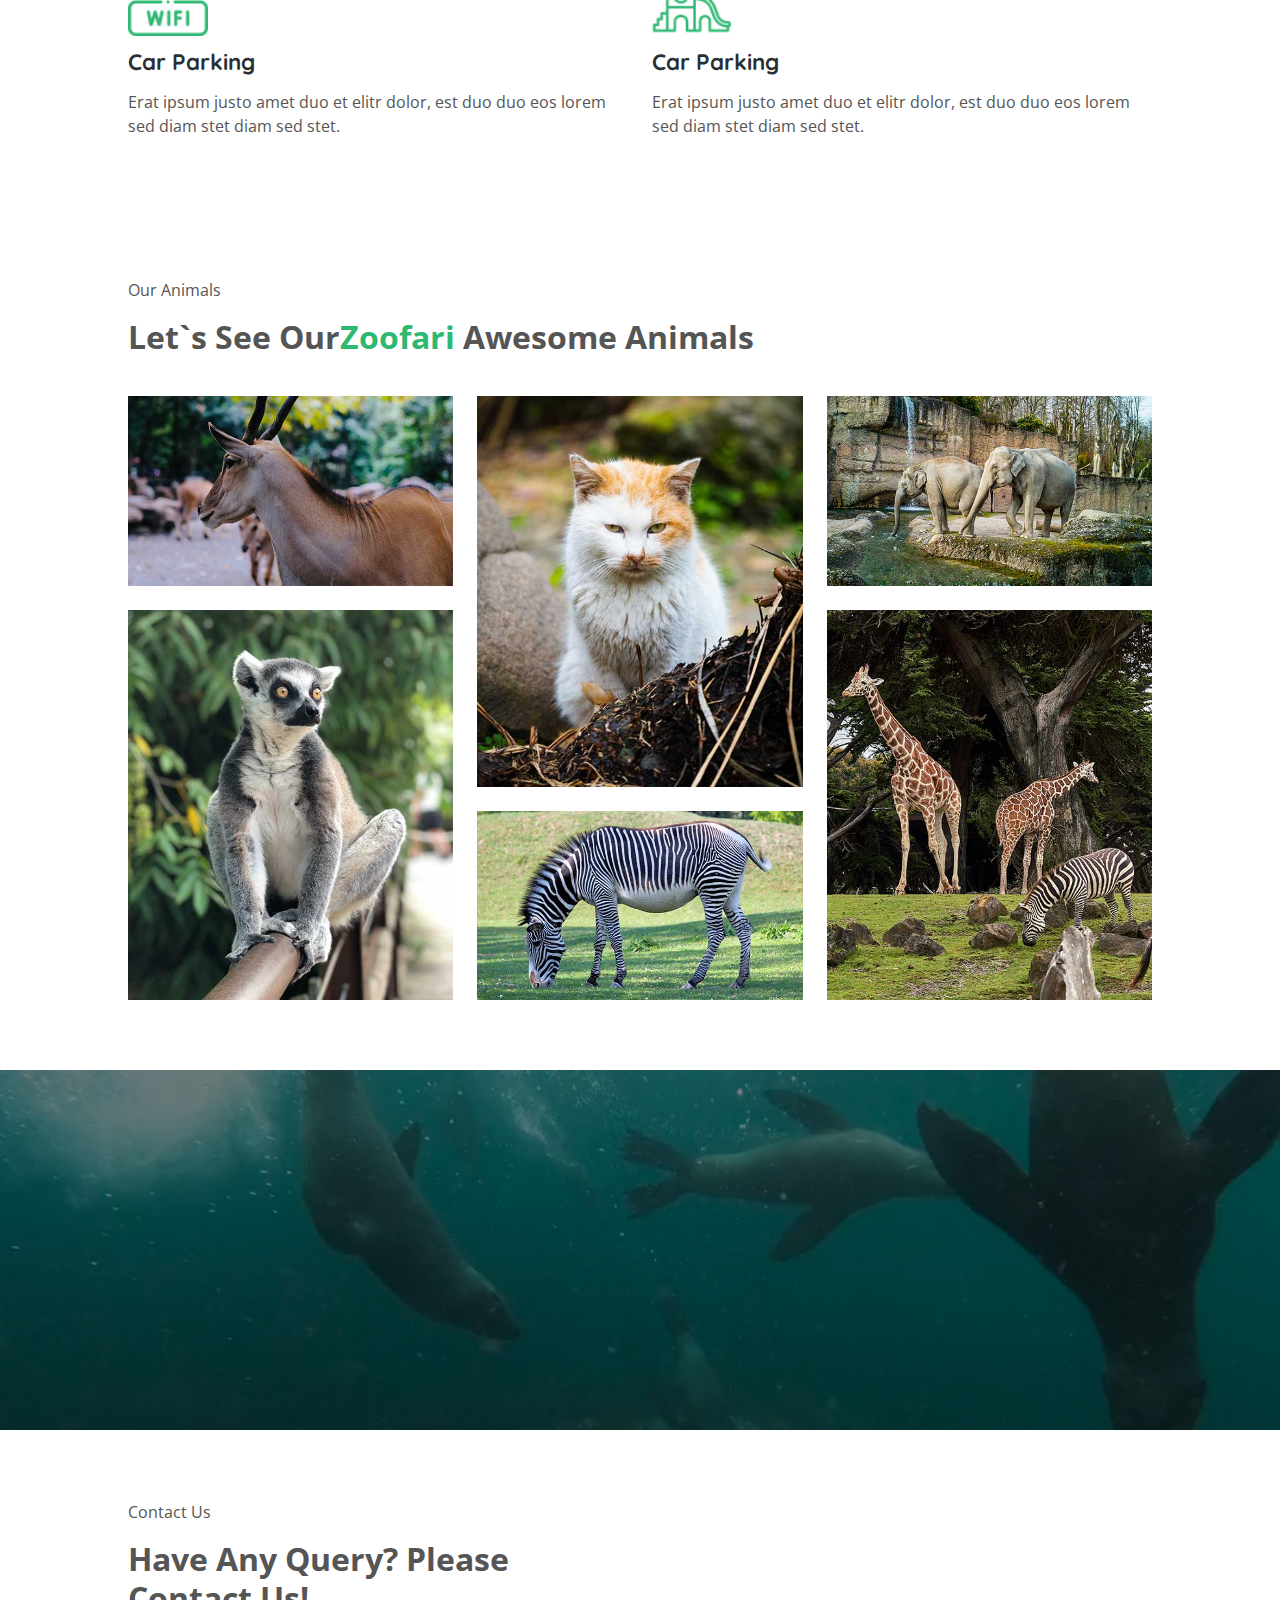
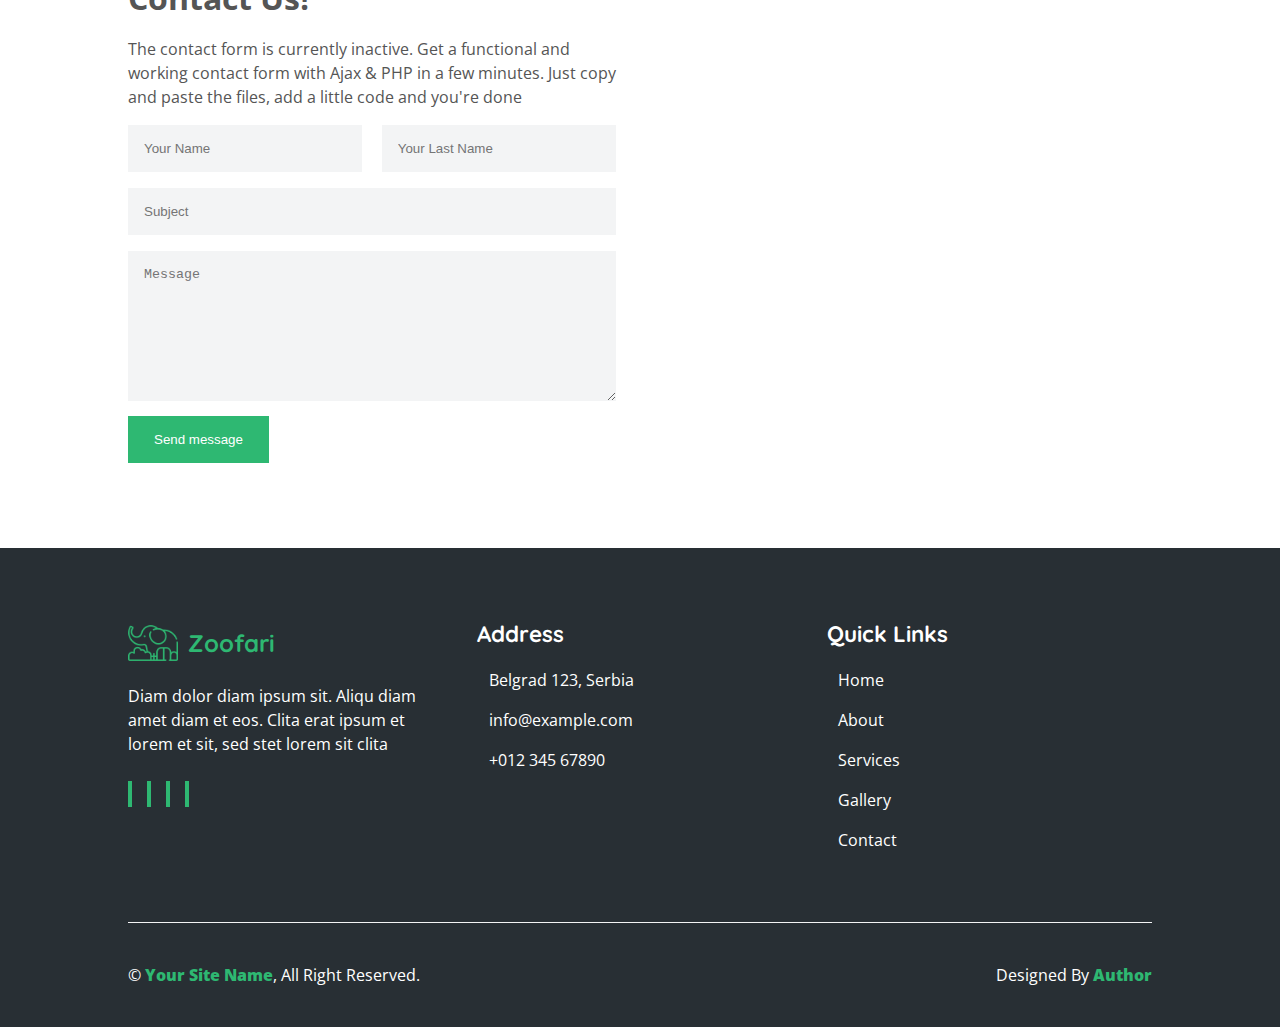
<file: Zoofari template/index.html>
<!DOCTYPE html>
<html lang="en">

<head>
    <meta charset="UTF-8">
    <meta http-equiv="X-UA-Compatible" content="IE=edge">
    <meta name="viewport" content="width=device-width, initial-scale=1.0">
    <title>Zoofari tamplate</title>

    <!-- Favicon -->
    <link href="assets/img/icon/icon-3.png" rel="icon" />

    <!-- Meta tags -->
    <meta name="author" content="Filip Zivanovic">
    <meta name="tittle" content="Zoofari template">
    <meta name="keywords" content="">
    <meta name="description" content="">

    <!-- Google fonts -->
    <link rel="preconnect" href="https://fonts.googleapis.com">
    <link rel="preconnect" href="https://fonts.gstatic.com" crossorigin>
    <link href="https://fonts.googleapis.com/css2?family=Open+Sans:wght@300;400;600;700;800&display=swap"
        rel="stylesheet">
    <link rel="preconnect" href="https://fonts.googleapis.com">
    <link rel="preconnect" href="https://fonts.gstatic.com" crossorigin>
    <link href="https://fonts.googleapis.com/css2?family=Quicksand:wght@700&display=swap" rel="stylesheet">

    <!-- Font awesome link -->
    <link rel="stylesheet" href="https://pro.fontawesome.com/releases/v5.10.0/css/all.css"
        integrity="sha384-AYmEC3Yw5cVb3ZcuHtOA93w35dYTsvhLPVnYs9eStHfGJvOvKxVfELGroGkvsg+p" crossorigin="anonymous" />

    <!-- Custom CSS -->
    <link rel="stylesheet" href="assets/css/style.css">
</head>

<body>



    <!-- Header section starts-->
    <header class="header">

        <!-- Nav section starts-->
        <nav class="nav container">
            <a href="index.html" class="nav__logo">
                <img src="assets/img/icon/icon-10.png" alt="logo icon" class="nav__logo__img">
                <h1 class="nav__logo__heading">Zoofari</h1>
            </a>
            <div class="nav__hamburger" id="hamburger">
                <span class="nav__hamburger__top"></span>
                <span class="nav__hamburger__middle"></span>
                <span class="nav__hamburger__bottom"> </span>
            </div>

            <div class="nav__mobile-menu hidden" id="mobile-nav">
                <ul class="nav__list">
                    <li class="nav__list__item"><a href="index.html" class="nav__link">Home</a></li>
                    <li class="nav__list__item"><a href="#about" class="nav__link">About</a></li>
                    <li class="nav__list__item"><a href="#services" class="nav__link">Services</a></li>
                    <li class="nav__list__item"><a href="#gallery" class="nav__link">Gallery</a></li>
                    <li class="nav__list__item"><a href="#price" class="nav__link">Price</a></li>
                </ul>
            </div>
        </nav>
        <!-- Nav section ends -->

        <div class="header__content container">
            <h3 class="header__heading">Enjoy Wonderful Day With Your Family</h3>
            <div class="header__social social">
                <a href="#" class="fas fa-phone-alt"></a>
                <a href="#" class="fas fa-envelope"></a>
                <a href="#" class="fab fa-twitter"></a>
                <a href="#" class="fab fa-instagram"></a>
            </div>
            <a href="#about" class="btn header__btn">Read more</a>
        </div>

        <a href="#contact" class="btn header__corner">Contact us</a>
        <div class="header__arrow fal fa-angle-down">
        </div>

    </header>
    <!-- Header section ends-->


    <!-- About section starts -->
    <section class="section about container" id="about">
        <article class="about__item">
            <div class="section-title">Welcome To Zoofari</div>
            <div class="section-subtitle">Why You Should Visit <span>Zoofari</span> Park!</div>
            <p class="about__item__desc">Stet no et lorem dolor et diam, amet duo ut dolore vero eos. No stet est diam rebum amet diam ipsum.
                Clita clita labore, dolor duo nonumy clita sit at, sed sit sanctus dolor eos.</p>
            <ul class="about__item__list">
                <li class="about__item"><i class="fal fa-check-circle"></i> Free Car Parking</li>
                <li class="about__item"><i class="fal fa-check-circle"></i> Natural Environment</li>
                <li class="about__item"><i class="fal fa-check-circle"></i> Professional Guide</li>
                <li class="about__item"><i class="fal fa-check-circle"></i> World Best Animals</li>
            </ul>
            <a href="#" class="abut__btn btn">Read more</a>
        </article>
        <article class="about__item">
            <div class="about__border">
                <img src="assets/img/about.jpg" alt="about img" class="about__img">
            </div>
        </article>
    </section>
    <!-- About section ends -->



    <!-- Numbers section starts-->
    <section class="section numbers" id="numbers">
        <div class="numbers__wrapper container">
            <article class="numbers__item">
                <i class="fas fa-paw"></i>
                <div class="numbers__counter" data-target="35">0</div>
                <p class="numbers__text">Total animal</p>
            </article>
            <article class="numbers__item">
                <i class="fas fa-user-friends"></i>
                <div class="numbers__counter" data-target="42">0</div>
                <p class="numbers__text">Daily Visitors</p>
            </article>
            <article class="numbers__item">
                <i class="fas fa-certificate"></i>
                <div class="numbers__counter" data-target="41">0</div>
                <p class="numbers__text">Total Membership</p>
            </article>
            <article class="numbers__item">
                <i class="fas fa-shield-alt"></i>
                <div class="numbers__counter" data-target="55">0</div>
                <p class="numbers__text">Save Wild Life</p>
            </article>
        </div>
    </section>
    <!-- Numbers section ends-->





    <!-- Price section -->
    <section class="section price container" id="price">
        <div class="section-title">Membership</div>
        <div class="section-subtitle">You Can Be A Proud Member Of <span>Zoofari</span></div>
        <div class="price__wrapper">
            <article class="price__item">
                <div class="price__content">
                    <h3 class="price__heading">01</h3>
                    <p class="price__title">Popular</p>
                    <p class="price__money">$99.00</p>
                    <ul class="price__list">
                        <li class="price__list__item"><i class="fal fa-check-circle"></i>10% discount</li>
                        <li class="price__list__item"><i class="fal fa-check-circle"></i>2 adult and 2 child</li>
                        <li class="price__list__item"><i class="fal fa-check-circle"></i>Free animal exhibition</li>
                    </ul>
                    <a href="#" class="price__btn btn">Read more</a>
                </div>
            </article>
            <article class="price__item">
                <div class="price__content">
                    <h3 class="price__heading">02</h3>
                    <p class="price__title">Standard</p>
                    <p class="price__money">$99.00</p>
                    <ul class="price__list">
                        <li class="price__list__item"><i class="fal fa-check-circle"></i>10% discount</li>
                        <li class="price__list__item"><i class="fal fa-check-circle"></i>2 adult and 2 child</li>
                        <li class="price__list__item"><i class="fal fa-check-circle"></i>Free animal exhibition</li>
                    </ul>
                    <a href="#" class="price__btn btn">Read more</a>
                </div>
            </article>
            <article class="price__item">
                <div class="price__content">
                    <h3 class="price__heading">03</h3>
                    <p class="price__title">Premium</p>
                    <p class="price__money">$99.00</p>
                    <ul class="price__list">
                        <li class="price__list__item"><i class="fal fa-check-circle"></i>10% discount</li>
                        <li class="price__list__item"><i class="fal fa-check-circle"></i>2 adult and 2 child</li>
                        <li class="price__list__item"><i class="fal fa-check-circle"></i>Free animal exhibition</li>
                    </ul>
                    <a href="#" class="price__btn btn">Read more</a>
                </div>
            </article>
        </div>
    </section>
    <!-- End price section -->



    <!-- Services section -->
    <section class="section services container" id="services">
        <div class="section-title">Our Services</div>
        <div class="section-subtitle">Special Services For <span>Zoofari</span> Visitors</div>
        <div class="services__wrapper">
            <article class="services__item">
                <img src="assets/img/icon/icon-1.png" alt="icon img" class="services__img">
                <h4 class="services__heading">Car Parking</h4>
                <p class="services__desc">Erat ipsum justo amet duo et elitr dolor, est duo duo eos lorem sed diam stet diam sed stet.</p>
            </article>
            <article class="services__item">
                <img src="assets/img/icon/icon-2.png" alt="icon img" class="services__img">
                <h4 class="services__heading">Car Parking</h4>
                <p class="services__desc">Erat ipsum justo amet duo et elitr dolor, est duo duo eos lorem sed diam stet diam sed stet.</p>
            </article>
            <article class="services__item">
                <img src="assets/img/icon/icon-3.png" alt="icon img" class="services__img">
                <h4 class="services__heading">Car Parking</h4>
                <p class="services__desc">Erat ipsum justo amet duo et elitr dolor, est duo duo eos lorem sed diam stet diam sed stet.</p>
            </article>
            <article class="services__item">
                <img src="assets/img/icon/icon-4.png" alt="icon img" class="services__img">
                <h4 class="services__heading">Car Parking</h4>
                <p class="services__desc">Erat ipsum justo amet duo et elitr dolor, est duo duo eos lorem sed diam stet diam sed stet.</p>
            </article>
            <article class="services__item">
                <img src="assets/img/icon/icon-5.png" alt="icon img" class="services__img">
                <h4 class="services__heading">Car Parking</h4>
                <p class="services__desc">Erat ipsum justo amet duo et elitr dolor, est duo duo eos lorem sed diam stet diam sed stet.</p>
            </article>
            <article class="services__item">
                <img src="assets/img/icon/icon-6.png" alt="icon img" class="services__img">
                <h4 class="services__heading">Car Parking</h4>
                <p class="services__desc">Erat ipsum justo amet duo et elitr dolor, est duo duo eos lorem sed diam stet diam sed stet.</p>
            </article>
            <article class="services__item">
                <img src="assets/img/icon/icon-7.png" alt="icon img" class="services__img">
                <h4 class="services__heading">Car Parking</h4>
                <p class="services__desc">Erat ipsum justo amet duo et elitr dolor, est duo duo eos lorem sed diam stet diam sed stet.</p>
            </article>
            <article class="services__item">
                <img src="assets/img/icon/icon-8.png" alt="icon img" class="services__img">
                <h4 class="services__heading">Car Parking</h4>
                <p class="services__desc">Erat ipsum justo amet duo et elitr dolor, est duo duo eos lorem sed diam stet diam sed stet.</p>
            </article>
        </div>
    </section>
    <!-- End services section -->



    <!-- Gallery section -->
    <section class="section gallery container" id="gallery">
        <div class="section-title">Our Animals</div>
        <div class="section-subtitle">Let`s See Our<span>Zoofari</span> Awesome Animals</div>
        <div class="gallery__wrapper">
            <article class="gallery__item">
                <img src="assets/img/gallery-3.jpg" alt="gallery img" class="gallery__img">
                <div class="gallery__overlay">
                    <p class="gallery__title">Animal</p>
                    <h4 class="gallery__name">Elephant</h4>
                </div>
            </article>
            <article class="gallery__item">
                <img src="assets/img/gallery-1.jpg" alt="gallery img" class="gallery__img">
                <div class="gallery__overlay">
                    <p class="gallery__title">Animal</p>
                    <h4 class="gallery__name">Elephant</h4>
                </div>
            </article>
            <article class="gallery__item">
                <img src="assets/img/gallery-5.jpg" alt="gallery img" class="gallery__img">
                <div class="gallery__overlay">
                    <p class="gallery__title">Animal</p>
                    <h4 class="gallery__name">Elephant</h4>
                </div>
            </article>
            <article class="gallery__item">
                <img src="assets/img/gallery-6.jpg" alt="gallery img" class="gallery__img">
                <div class="gallery__overlay">
                    <p class="gallery__title">Animal</p>
                    <h4 class="gallery__name">Elephant</h4>
                </div>
            </article>
            <article class="gallery__item">
                <img src="assets/img/gallery-2.jpg" alt="gallery img" class="gallery__img">
                <div class="gallery__overlay">
                    <p class="gallery__title">Animal</p>
                    <h4 class="gallery__name">Elephant</h4>
                </div>
            </article>
            <article class="gallery__item">
                <img src="assets/img/gallery-4.jpg" alt="gallery img" class="gallery__img">
                <div class="gallery__overlay">
                    <p class="gallery__title">Animal</p>
                    <h4 class="gallery__name">Elephant</h4>
                </div>
            </article>
        </div>
    </section>
    <!-- End gallery section -->



    <!-- Video section -->
    <section class="video" id="video">
        <video src="assets/img/video.mp4" class="video__video" loop muted autoplay></video>
        <div class="video__overlay"></div>
        <div class="video__holder">
            <i id="play" class="fas fa-play-circle"></i>
            <i id="stop" class="fas fa-stop-circle"></i>
        </div>
    </section>
    <!-- End Video section -->



    <!-- Contact section -->
    <section class="section contact container" id="contact">
        <article class="contact__item">
            <div class="section-title">Contact Us</div>
            <div class="section-subtitle">Have Any Query? Please Contact Us!</div>
            <p class="contact__desc">The contact form is currently inactive. Get a functional and working contact form with Ajax & PHP in a
                few minutes. Just copy and paste the files, add a little code and you're done</p>
            <form action="" method="" name="contact" class="contact__form">
                <div class="contact__group">
                    <input type="text" placeholder="Your Name"  class="contact__input">
                    <input type="text" placeholder="Your Last Name"  class="contact__input">
                </div>
                <input type="text" placeholder="Subject"  class="contact__input" style="width:100%">
                <textarea placeholder="Message" class="contact__input"></textarea>
                <input type="submit" value="Send message" class="btn" id="sendForm">
                <div class="contact__messages" id="message"></div>
            </form>
        </article>
        <article class="contact__item">
            <iframe class="contact__map"
                src="//www.google.com/maps/embed?pb=!1m18!1m12!1m3!1d3001156.4288297426!2d-78.01371936852176!3d42.72876761954724!2m3!1f0!2f0!3f0!3m2!1i1024!2i768!4f13.1!3m3!1m2!1s0x4ccc4bf0f123a5a9%3A0xddcfc6c1de189567!2sNew%20York%2C%20USA!5e0!3m2!1sen!2sbd!4v1603794290143!5m2!1sen!2sbd"
                frameborder="0" allowfullscreen="" aria-hidden="false" tabindex="0">
            </iframe>
        </article>
    </section>
    <!-- End Contact section -->



    <!-- Footer section -->
    <footer class="footer">
        <div class="footer__wrapper section container">
            <article class="footer__item">
                <a href="index.html" class="footer__logo">
                    <img src="assets/img/icon/icon-10.png" alt="logo icon" class="footer__logo__img">
                    <h2 class="footer__logo__heading">Zoofari</h2>
                </a>
                <p class="footer__desc">Diam dolor diam ipsum sit. Aliqu diam amet diam et eos. Clita erat ipsum et lorem et sit, sed stet
                    lorem sit clita</p>
                <div class="footer__social social">
                    <a href="#" target="_blank" class="fab fa-facebook-f"></a>
                    <a href="#" target="_blank" class="fab fa-twitter"></a>
                    <a href="#" target="_blank" class="fab fa-linkedin-in"></a>
                    <a href="#" target="_blank" class="fab fa-instagram"></a>
                </div>

            </article>
            <article class="footer__item">
                <h3 class="footer__heading">Address</h3>
                <ul class="footer__list">
                    <li class="footer__list__item"><i class="fas fa-map-marker-alt footer__icon"></i>Belgrad 123, Serbia</li>
                    <li class="footer__list__item"><i class="fas fa-envelope footer__icon"></i>info@example.com</li>
                    <li class="footer__list__item"><i class="fas fa-phone-alt footer__icon"></i>+012 345 67890</li>
                </ul>
            </article>
            <article class="footer__item">
                <h3 class="footer__heading">Quick Links</h3>
                <ul class="footer__list">
                    <li class="footer__list__item"><i class="fas fa-angle-right footer__icon"></i><a href="index.html">Home</a></li>
                    <li class="footer__list__item"><i class="fas fa-angle-right footer__icon"></i><a href="#about">About</a></li>
                    <li class="footer__list__item"><i class="fas fa-angle-right footer__icon"></i><a href="#services">Services</a></li>
                    <li class="footer__list__item"><i class="fas fa-angle-right footer__icon"></i><a href="#gallery">Gallery</a></li>
                    <li class="footer__list__item"><i class="fas fa-angle-right footer__icon"></i><a href="#contact">Contact</a></li>
                </ul>
            </article>
            </article>
        </div>
        <div class="footer__subcontent container">
            <p>© <span>Your Site Name</span>, All Right Reserved.</p>
            <p>Designed By <span>Author</span></p>
        </div>
    </footer>
    <!-- End footer section -->


    <!-- Custom JS -->
    <script src="assets/js/main.js"></script>
</body>

</html>
</file>
<file: Apex template/assets/css/style.css>
/*----------------------------------------
EXTERNAL FILES
----------------------------------------*/
@keyframes navAnimation {
  0% {
    transform: translateY(-100%);
    opacity: 0; }
  80% {
    opacity: 1; }
  100% {
    transform: translateY(0); } }
@keyframes heroAniamtion {
  0% {
    opacity: 0;
    transform: translateX(-100%); }
  70% {
    transform: translateX(200px);
    opacity: 0.75; }
  100% {
    transform: translateX(0);
    opacity: 1; } }
/*----------------------------------------
PARTIALS
----------------------------------------*/
* {
  box-sizing: border-box;
  margin: 0px;
  padding: 0px;
  scroll-behavior: smooth; }

body {
  line-height: 1.5;
  font-family: 'Roboto', sans-serif;
  font-size: 16px;
  overflow-x: hidden; }

h1,
h2,
h3,
h4,
h5,
h6 {
  font-family: 'Poppins', sans-serif;
  color: #182434; }

a {
  text-decoration: none;
  transition: 0.15s ease-in-out;
  color: #8D9297; }
  a:hover, a:focus {
    cursor: pointer;
    transition: 0.35s ease-in;
    outline: none;
    color: #FDA12B; }

ul {
  list-style-type: none; }

img {
  width: 100%; }

.cta {
  position: relative;
  border: 2px solid #FDA12B;
  padding: 15px 35px;
  transition: 0.15s ease-in-out;
  cursor: pointer;
  color: #FDA12B;
  font-weight: 700;
  font-size: 1.1rem;
  z-index: 400;
  background: transparent; }
  .cta:hover {
    color: #fff; }
  @media (max-width: 576px) {
    .cta {
      padding: 10px 25px;
      font-size: 1rem; } }
  .cta:hover > div {
    width: 100%;
    transition: 0.15s ease-in-out; }
  .cta div {
    position: absolute;
    top: 0px;
    right: auto;
    bottom: 0px;
    left: 0px;
    width: 0%;
    height: auto;
    background-color: #FDA12B;
    z-index: -3; }

.section {
  padding: 70px 0px; }

p {
  font-size: 1rem; }

.container {
  width: 90%;
  margin: 0px auto; }

.section-title {
  border-left: 5px solid #FDA12B;
  padding-left: 25px; }
  .section-title__heading1 {
    color: #8D9297;
    text-transform: uppercase;
    margin-bottom: 10px;
    font-size: 1rem; }
  .section-title__heading2 {
    color: #182434;
    font-weight: 700;
    font-size: 2.5rem; }
    @media (max-width: 768px) {
      .section-title__heading2 {
        font-size: 2rem; } }
    @media (max-width: 576px) {
      .section-title__heading2 {
        font-size: 1.5rem; } }

.scroll__top {
  position: fixed;
  top: auto;
  right: 15px;
  bottom: 15px;
  left: auto;
  width: auto;
  height: auto;
  padding: 10px 15px;
  border: 1px solid #FDA12B;
  opacity: 0;
  transform: translateX(-100%);
  transition: 0.35s ease-in;
  background: #FDA12B;
  color: #fff;
  cursor: pointer; }
  .scroll__top:hover {
    background: transparent;
    color: #FDA12B; }
  .scroll__top.animated {
    opacity: 1;
    transform: translate(0); }

.topnav {
  background-color: #F8F9FA;
  color: #8D9297; }
  @media (max-width: 992px) {
    .topnav {
      display: none; } }
  .topnav__content {
    display: flex;
    justify-content: space-between;
    align-items: center;
    flex-direction: row;
    flex-wrap: nowrap;
    align-content: auto;
    gap: 0px;
    font-size: 0.85rem; }
    .topnav__content .topnav-info {
      padding: 10px;
      border-left: 1px solid #8D9297; }
      .topnav__content .topnav-info:last-child {
        border-right: 1px solid #8D9297; }
    .topnav__content__contact {
      display: flex;
      justify-content: center;
      align-items: flex-start;
      flex-direction: row;
      flex-wrap: nowrap;
      align-content: auto;
      gap: 0px; }

.nav {
  padding: 15px 0px;
  display: flex;
  justify-content: space-between;
  align-items: center;
  flex-direction: row;
  flex-wrap: nowrap;
  align-content: auto;
  gap: 0px;
  animation: navAnimation 1s 0.15s ease-in-out; }
  .nav__logo {
    display: flex;
    justify-content: center;
    align-items: center;
    flex-direction: row;
    flex-wrap: nowrap;
    align-content: auto;
    gap: 0px; }
    .nav__logo i {
      color: #FDA12B;
      margin-right: 10px;
      font-size: 3rem; }
      @media (max-width: 576px) {
        .nav__logo i {
          font-size: 2.5rem; } }
    .nav__logo__heading {
      text-transform: uppercase;
      letter-spacing: 1.5px;
      font-size: 2rem; }
      @media (max-width: 768px) {
        .nav__logo__heading {
          font-size: 1.5rem; } }
  .nav__list {
    display: flex;
    justify-content: center;
    align-items: center;
    flex-direction: row;
    flex-wrap: nowrap;
    align-content: auto;
    gap: 0px; }
    @media (max-width: 992px) {
      .nav__list {
        display: none; } }
    .nav__list__item:not(:last-child) {
      margin-right: 15px; }
    .nav__list__item:hover .nav__list__item__underline {
      width: 100%; }
    .nav__list__item__link {
      text-transform: uppercase;
      font-size: 1.1rem; }
    .nav__list__item__underline {
      width: 0%;
      height: 2px;
      background-color: #FDA12B;
      transition: 0.15s ease-in-out; }
  .nav__hamburger {
    display: none;
    border: 1px solid #8D9297;
    padding: 5px 12px;
    cursor: pointer; }
    @media (max-width: 992px) {
      .nav__hamburger {
        display: block; } }
    @media (max-width: 576px) {
      .nav__hamburger {
        padding: 5px 10px; } }
    .nav__hamburger i {
      font-size: 1.7rem; }
      @media (max-width: 576px) {
        .nav__hamburger i {
          font-size: 1.5rem; } }

.mobilemenu {
  border-top: 1px solid #8D9297;
  transition: 0.15s ease-in-out; }
  @media (min-width: 992px) {
    .mobilemenu {
      display: none; } }
  .mobilemenu__list {
    margin: 30px; }
    .mobilemenu__list__item:not(:last-child) {
      margin-bottom: 10px; }
    .mobilemenu__list__item__link {
      display: block;
      color: #8D9297;
      text-transform: uppercase; }
  .mobilemenu.hidden {
    display: none; }

.hero {
  background: linear-gradient(rgba(0, 0, 0, 0.65), rgba(0, 0, 0, 0.65)), url("../../assets/img/carousel-1.jpg");
  background-position: center;
  background-repeat: no-repeat;
  background-size: cover;
  background-attachment: scroll;
  height: 80vh;
  display: flex;
  justify-content: center;
  align-items: flex-start;
  flex-direction: column;
  flex-wrap: nowrap;
  align-content: auto;
  gap: 0px; }
  .hero__heading {
    display: flex;
    justify-content: center;
    align-items: center;
    flex-direction: column;
    flex-wrap: nowrap;
    align-content: auto;
    gap: 0px;
    text-align: center;
    max-width: 900px;
    width: 100%;
    animation: heroAniamtion 1s 0.15s ease-in-out; }
    .hero__heading-1 {
      color: #fff;
      margin-bottom: 1rem;
      font-size: 1.5rem;
      text-transform: uppercase; }
      @media (max-width: 576px) {
        .hero__heading-1 {
          font-size: 1.3rem; } }
    .hero__heading-2 {
      color: #fff;
      margin-bottom: 1rem;
      line-height: 1.2;
      font-size: 3.5rem; }
      @media (max-width: 768px) {
        .hero__heading-2 {
          font-size: 3rem; } }
      @media (max-width: 576px) {
        .hero__heading-2 {
          font-size: 1.8rem; } }

.about__content {
  display: flex;
  justify-content: space-around;
  align-items: center;
  flex-direction: row;
  flex-wrap: wrap;
  align-content: auto;
  gap: 0px; }
  @media (max-width: 992px) {
    .about__content {
      justify-content: center; } }
  .about__content__img {
    flex: 0 0 45%;
    position: relative; }
    @media (max-width: 992px) {
      .about__content__img {
        flex: 0 0 70%; } }
    @media (max-width: 576px) {
      .about__content__img {
        flex: 0 0 100%; } }
    .about__content__img img {
      height: 500px;
      object-fit: cover; }
    .about__content__img__box {
      position: absolute;
      top: auto;
      right: auto;
      bottom: 0px;
      left: 0px;
      width: auto;
      height: auto;
      background-color: #FDA12B;
      text-align: center;
      padding: 25px 40px;
      border: 20px solid #fff; }
      @media (max-width: 992px) {
        .about__content__img__box {
          padding: 20px 30px;
          border: 15px solid #fff; } }
      @media (max-width: 576px) {
        .about__content__img__box {
          padding: 15px;
          border: 10px solid #fff; } }
      .about__content__img__box h3 {
        color: #fff;
        font-size: 2rem; }
        @media (max-width: 992px) {
          .about__content__img__box h3 {
            font-size: 1.5rem; } }
        @media (max-width: 576px) {
          .about__content__img__box h3 {
            font-size: 1rem; } }
      .about__content__img__box p {
        color: #fff;
        font-weight: 700;
        font-size: 1.4rem; }
        @media (max-width: 992px) {
          .about__content__img__box p {
            font-size: 1.2rem; } }
        @media (max-width: 576px) {
          .about__content__img__box p {
            font-size: 1rem; } }
  .about__content__text {
    flex: 0 0 45%; }
    @media (max-width: 992px) {
      .about__content__text {
        flex: 0 0 70%;
        margin-top: 30px; } }
    @media (max-width: 576px) {
      .about__content__text {
        flex: 0 0 100%; } }
    .about__content__text__paragraph {
      margin-top: 20px;
      color: #8D9297;
      text-align: justify; }
    .about__content__text__group {
      padding-top: 20px;
      border-top: 1px solid #8D9297;
      margin-top: 20px;
      display: flex;
      justify-content: space-between;
      align-items: center;
      flex-direction: row;
      flex-wrap: wrap;
      align-content: auto;
      gap: 0px; }
      @media (max-width: 992px) {
        .about__content__text__group {
          flex-direction: column;
          align-items: flex-start; } }
      .about__content__text__group i {
        color: #FDA12B;
        font-size: 1.5rem; }
      .about__content__text__group span {
        font-weight: 500; }

.number {
  display: flex;
  justify-content: flex-start;
  align-items: flex-start;
  flex-direction: row;
  flex-wrap: wrap;
  align-content: auto;
  gap: 0px; }
  .number__item {
    flex: 1;
    padding: 15px 40px;
    color: #fff; }
    @media (max-width: 992px) {
      .number__item {
        flex: 0 0 50%; } }
    @media (max-width: 768px) {
      .number__item {
        flex: 0 0 100%; } }
    .number__item:nth-child(1) {
      background: linear-gradient(rgba(0, 0, 0, 0.65), rgba(0, 0, 0, 0.65)), url("../../assets/img/fact-1.jpg");
      background-size: cover;
      background-repeat: no-repeat;
      height: auto; }
    .number__item:nth-child(2) {
      background: linear-gradient(rgba(0, 0, 0, 0.65), rgba(0, 0, 0, 0.65)), url("../../assets/img/fact-2.jpg");
      background-size: cover;
      background-repeat: no-repeat;
      height: auto; }
    .number__item:nth-child(3) {
      background: linear-gradient(rgba(0, 0, 0, 0.65), rgba(0, 0, 0, 0.65)), url("../../assets/img/fact-3.jpg");
      background-size: cover;
      background-repeat: no-repeat;
      height: auto; }
    .number__item:nth-child(4) {
      background: linear-gradient(rgba(0, 0, 0, 0.65), rgba(0, 0, 0, 0.65)), url("../../assets/img/fact-4.jpg");
      background-size: cover;
      background-repeat: no-repeat;
      height: auto; }
    .number__item__heading {
      color: transparent;
      font-size: 7rem;
      -webkit-text-stroke: 2px #FDA12B; }
      @media (max-width: 576px) {
        .number__item__heading {
          font-size: 5rem; } }
    .number__item__paragraph {
      font-size: 0.8rem;
      margin-bottom: 10px; }
    .number__item__link {
      text-transform: uppercase;
      margin-top: 10px;
      font-size: 0.9rem; }
      .number__item__link i {
        margin-left: 10px; }

.services__header {
  display: flex;
  justify-content: space-between;
  align-items: center;
  flex-direction: row;
  flex-wrap: wrap;
  align-content: auto;
  gap: 0px; }
  @media (max-width: 1100px) {
    .services__header {
      flex-direction: column;
      align-items: flex-start; } }
.services__content {
  display: flex;
  justify-content: space-between;
  align-items: center;
  flex-direction: row;
  flex-wrap: wrap;
  align-content: auto;
  gap: 0px; }
  @media (max-width: 768px) {
    .services__content {
      justify-content: center; } }
  .services__content__item {
    margin-top: 30px;
    flex: 0 0 30%;
    text-align: center;
    position: relative; }
    @media (max-width: 992px) {
      .services__content__item {
        flex: 0 0 45%; } }
    @media (max-width: 768px) {
      .services__content__item {
        flex: 0 0 80%; } }
    @media (max-width: 576px) {
      .services__content__item {
        flex: 0 0 90%; } }
    .services__content__item__img {
      position: relative; }
      .services__content__item__img img {
        resize: both;
        vertical-align: middle; }
      .services__content__item__img::before {
        content: "";
        position: absolute;
        top: 20px;
        right: 50px;
        bottom: auto;
        left: auto;
        width: 5px;
        height: 0px;
        background-color: #FDA12B;
        z-index: 10;
        transition: height 0.35s ease-in; }
        @media (max-width: 450px) {
          .services__content__item__img::before {
            right: 30px; } }
      .services__content__item__img::after {
        content: "";
        position: absolute;
        top: 50%;
        left: 50%;
        transform: translate(-50%, -50%);
        height: 5px;
        width: 0px;
        background-color: #FDA12B;
        transition: width 0.35s ease-in; }
      .services__content__item__img:hover::before {
        height: 80%; }
      .services__content__item__img:hover::after {
        width: 90%; }
      .services__content__item__img .name {
        position: absolute;
        top: 30%;
        right: auto;
        bottom: auto;
        left: 30px;
        width: 0px;
        height: auto;
        font-size: 1.4rem;
        font-weight: 800;
        text-transform: uppercase;
        color: #fff;
        overflow: hidden;
        transition: width 0.35s ease-in;
        z-index: 20; }
        @media (max-width: 768px) {
          .services__content__item__img .name {
            top: 40%;
            left: 50px; } }
        @media (max-width: 450px) {
          .services__content__item__img .name {
            top: 30%;
            left: 30px;
            font-size: 1rem; } }
      .services__content__item__img:hover .name {
        width: 100%; }
      .services__content__item__img .overlay-img {
        position: absolute;
        top: 0px;
        right: 0px;
        bottom: 0px;
        left: 0px;
        width: 100%;
        height: 100%;
        background: rgba(0, 0, 0, 0.5); }

.contact {
  background: linear-gradient(rgba(0, 0, 0, 0.65), rgba(0, 0, 0, 0.65)), url("../../assets/img/carousel-1.jpg");
  background-position: center;
  background-size: cover; }
  .contact__content {
    display: flex;
    justify-content: space-between;
    align-items: center;
    flex-direction: row;
    flex-wrap: wrap;
    align-content: auto;
    gap: 0px; }
    @media (max-width: 992px) {
      .contact__content {
        justify-content: center; } }
    .contact__content__text {
      flex: 0 0 40%; }
      @media (max-width: 992px) {
        .contact__content__text {
          flex: 0 0 80%; } }
      @media (max-width: 576px) {
        .contact__content__text {
          flex: 0 0 100%; } }
      .contact__content__text .section-title {
        color: #fff; }
        .contact__content__text .section-title__heading1 {
          color: #fff; }
        .contact__content__text .section-title__heading2 {
          color: #fff;
          margin-bottom: 20px; }
    .contact__content form {
      flex: 0 0 50%;
      display: flex;
      justify-content: center;
      align-items: flex-start;
      flex-direction: column;
      flex-wrap: nowrap;
      align-content: auto;
      gap: 0px; }
      @media (max-width: 992px) {
        .contact__content form {
          flex: 0 0 80%;
          margin-top: 30px; } }
      @media (max-width: 576px) {
        .contact__content form {
          flex: 0 0 100%; } }
      .contact__content form .input-group {
        display: flex;
        justify-content: space-between;
        align-items: center;
        flex-direction: row;
        flex-wrap: nowrap;
        align-content: auto;
        gap: 0px;
        gap: 10px;
        width: 100%;
        margin-bottom: 15px; }
        @media (max-width: 576px) {
          .contact__content form .input-group {
            flex-direction: column; } }
        .contact__content form .input-group .form-input {
          flex: 0 0 50%;
          outline: none;
          padding: 25px 15px;
          background-color: #182434;
          border: none;
          font-weight: 400;
          color: #fff; }
          @media (max-width: 576px) {
            .contact__content form .input-group .form-input {
              width: 100%;
              padding: 20px 10px;
              font-size: 0.8rem; } }
          .contact__content form .input-group .form-input::placeholder {
            color: #fff; }
      .contact__content form textarea {
        width: 100%;
        outline: none;
        padding: 15px;
        background-color: #182434;
        border: none;
        height: 150px; }
        .contact__content form textarea::placeholder {
          color: #fff; }

.team .team__header {
  display: flex;
  justify-content: space-between;
  align-items: center;
  flex-direction: row;
  flex-wrap: wrap;
  align-content: auto;
  gap: 0px; }
  @media (max-width: 992px) {
    .team .team__header {
      flex-direction: column;
      align-items: flex-start; } }
  .team .team__header p {
    max-width: 500px; }
    @media (max-width: 992px) {
      .team .team__header p {
        margin-top: 20px;
        max-width: 90%; } }
.team__content {
  display: flex;
  justify-content: space-between;
  align-items: center;
  flex-direction: row;
  flex-wrap: wrap;
  align-content: auto;
  gap: 0px; }
  @media (max-width: 576px) {
    .team__content {
      justify-content: center; } }
  .team__content__img {
    flex: 0 0 32%;
    margin-top: 30px;
    position: relative;
    cursor: pointer; }
    @media (max-width: 768px) {
      .team__content__img {
        flex: 0 0 45%; } }
    @media (max-width: 576px) {
      .team__content__img {
        flex: 0 0 80%; } }
    .team__content__img:hover .team__content__img__text {
      right: 0px; }
    .team__content__img img {
      width: 100%; }
    .team__content__img__text {
      position: absolute;
      top: auto;
      right: 40px;
      bottom: 60px;
      left: 0px;
      width: auto;
      height: auto;
      background-color: #fff;
      transition: 0.15s ease-in-out;
      padding: 10px 30px; }
      @media (max-width: 576px) {
        .team__content__img__text {
          padding: 10px 20px;
          bottom: 20px; } }
      .team__content__img__text h4 {
        font-size: 1.2rem;
        margin-bottom: 10px; }
        @media (max-width: 576px) {
          .team__content__img__text h4 {
            margin-bottom: 0px;
            font-size: 1rem; } }

.footer {
  background-color: #182434;
  color: #fff; }
  .footer__content {
    display: flex;
    justify-content: space-between;
    align-items: flex-start;
    flex-direction: row;
    flex-wrap: wrap;
    align-content: auto;
    gap: 0px; }
    .footer__content__item {
      flex: 0 0 30%; }
      @media (max-width: 992px) {
        .footer__content__item {
          flex: 0 0 80%; } }
      .footer__content__item h3 {
        color: #fff;
        font-size: 1.4rem;
        margin-bottom: 15px; }
        @media (max-width: 992px) {
          .footer__content__item h3 {
            margin-top: 20px; } }
      .footer__content__item:nth-child(1) .logo {
        color: #FDA12B;
        font-size: 2.2rem;
        margin-right: 10px; }
      .footer__content__item:nth-child(1) span {
        font-weight: bold;
        font-size: 2rem;
        text-transform: uppercase;
        letter-spacing: 2px; }
      .footer__content__item:nth-child(1) p {
        margin: 20px 0px; }
      .footer__content__item:nth-child(2) li:not(:first-child) {
        margin-top: 15px; }
      .footer__content__item:nth-child(2) li i {
        margin-right: 10px; }
      .footer__content__item:nth-child(3) li:not(:first-child) {
        margin-top: 15px; }
      .footer__content__item:nth-child(3) li i {
        margin-right: 10px; }
      .footer__content__item__social a {
        border: 1px solid #FDA12B;
        text-align: center;
        display: inline-block;
        width: 35px;
        height: 35px;
        line-height: 35px; }
        .footer__content__item__social a:hover {
          background-color: #FDA12B; }
        .footer__content__item__social a:hover i {
          color: #fff; }
        .footer__content__item__social a:not(:last-child) {
          margin-right: 10px; }
        .footer__content__item__social a i {
          color: #FDA12B; }
  .footer__subcontent {
    padding: 40px;
    border-top: 1px solid #F8F9FA;
    display: flex;
    justify-content: space-between;
    align-items: center;
    flex-direction: row;
    flex-wrap: nowrap;
    align-content: auto;
    gap: 0px; }
    @media (max-width: 576px) {
      .footer__subcontent {
        flex-direction: column;
        text-align: center; } }
    .footer__subcontent span {
      font-weight: 800;
      color: #FDA12B; }

/*# sourceMappingURL=style.css.map */
</file>
<file: Builderz template/assets/css/style.css>
/*----------------------------------------
EXTERNAL FILES
----------------------------------------*/
@keyframes heroHeadingAnimation {
  0% {
    transform: translateX(-100%);
    opacity: 0; }
  70% {
    opacity: 0.75; }
  100% {
    transform: translateX(0);
    opacity: 1; } }
@keyframes heroHeadingAnimation1 {
  0% {
    transform: translateX(100%);
    opacity: 0; }
  70% {
    opacity: 0.75; }
  100% {
    transform: translateX(0);
    opacity: 1; } }
@keyframes heroButtonAnimation1 {
  0% {
    transform: translateY(100%);
    opacity: 0; }
  70% {
    opacity: 0.75; }
  100% {
    transform: translateX(0);
    opacity: 1; } }
/*----------------------------------------
PARTIALS
----------------------------------------*/
* {
  box-sizing: border-box;
  margin: 0px;
  padding: 0px;
  scroll-behavior: smooth;
  text-decoration: none;
  transition: all 0.5s linear;
  border: 0;
  outline: none;
  list-style-type: none; }

body {
  color: #666666;
  line-height: 1.5;
  font-family: 'Poppins', sans-serif;
  overflow-x: hidden;
  font-size: 100%; }
  @media (max-width: 576px) {
    body {
      font-size: 70%; } }

h1,
h2,
h3,
h4,
h5,
h6 {
  color: #030f27; }

img {
  width: 100%;
  vertical-align: middle;
  object-fit: cover; }

i {
  cursor: pointer; }

.container {
  width: 75%;
  margin: 0px auto; }

.section {
  padding: 70px 0px; }
  .section__title {
    font-weight: 600;
    margin-bottom: 10px;
    font-size: 1.2rem;
    color: #fdbe33; }
  .section__subtitle {
    margin: 0;
    font-size: 3rem;
    font-weight: 700;
    color: #030f27; }
    @media (max-width: 768px) {
      .section__subtitle {
        font-size: 2rem; } }
    @media (max-width: 450px) {
      .section__subtitle {
        font-size: 1.5rem; } }

.scrolltop {
  position: fixed;
  top: auto;
  right: 15px;
  bottom: 15px;
  left: auto;
  width: auto;
  height: auto;
  margin-top: 15px;
  padding: 15px 35px;
  font-size: 1rem;
  font-weight: 500;
  letter-spacing: 1px;
  border: 2px solid #fdbe33;
  background: #fdbe33;
  color: #fff;
  transition: 0.15s ease-in-out;
  padding: 10px 15px;
  opacity: 0;
  transform: translateX(-100%); }
  .scrolltop:hover {
    transition: 0.35s ease-in;
    cursor: pointer;
    background-color: transparent;
    color: #030f27; }
  @media (max-width: 576px) {
    .scrolltop {
      padding: 10px 25px;
      font-size: 0.9rem; } }
  .scrolltop i {
    color: #030f27; }
  .scrolltop.animated {
    opacity: 1;
    transform: translate(0); }

.nav {
  background-color: #fdbe33; }
  .nav__top {
    display: flex;
    justify-content: space-between;
    align-items: center;
    flex-direction: row;
    flex-wrap: nowrap;
    gap: 0px;
    padding: 1rem 0; }
    @media (max-width: 1200px) {
      .nav__top {
        justify-content: center; } }
    .nav__top .nav__logo {
      font-size: 3.5rem;
      color: #030f27;
      margin: 0;
      text-transform: capitalize;
      font-weight: 800; }
      @media (max-width: 576px) {
        .nav__top .nav__logo {
          font-size: 2.2rem; } }
      @media (max-width: 992px) {
        .nav__top .nav__logo {
          text-align: center; } }
    .nav__top .nav__item {
      color: #030f27;
      text-transform: capitalize;
      display: flex;
      justify-content: center;
      align-items: center;
      flex-direction: row;
      flex-wrap: nowrap;
      gap: 1rem; }
      @media (max-width: 1200px) {
        .nav__top .nav__item {
          display: none; } }
      .nav__top .nav__item .nav__icon {
        font-size: 2.2rem;
        font-weight: 300; }
  .nav .nav__bottom {
    background-color: #030f27;
    color: #fff;
    padding: 2rem 0;
    position: relative;
    z-index: 1000; }
    .nav .nav__bottom.fixed {
      position: fixed;
      top: 0;
      right: 0;
      bottom: auto;
      left: 0;
      width: 100%;
      height: auto; }
    @media (max-width: 992px) {
      .nav .nav__bottom {
        width: 100%; } }
    .nav .nav__bottom .nav__list {
      display: flex;
      justify-content: center;
      align-items: center;
      flex-direction: row;
      flex-wrap: nowrap;
      gap: 0px; }
      .nav .nav__bottom .nav__list.active {
        clip-path: polygon(0 0, 100% 0, 100% 100%, 0 100%); }
      @media (max-width: 992px) {
        .nav .nav__bottom .nav__list {
          position: absolute;
          top: 99%;
          right: 0;
          bottom: auto;
          left: 0;
          width: auto;
          height: auto;
          background-color: #030f27;
          flex-direction: column;
          align-items: flex-start;
          clip-path: polygon(0 0, 100% 0, 100% 0, 0 0); } }
      @media (max-width: 992px) {
        .nav .nav__bottom .nav__list .nav__item {
          margin-bottom: 1rem;
          margin-left: 10%; } }
      .nav .nav__bottom .nav__list .nav__item:not(:last-child) {
        margin-right: 1rem; }
      .nav .nav__bottom .nav__list .nav__item .nav__link {
        font-size: 1rem;
        color: #fff;
        margin: 0;
        text-transform: uppercase;
        font-weight: 600; }
        @media (max-width: 576px) {
          .nav .nav__bottom .nav__list .nav__item .nav__link {
            font-size: 0.9rem; } }
        .nav .nav__bottom .nav__list .nav__item .nav__link:hover {
          color: #fdbe33; }
    .nav .nav__bottom .nav__mobile {
      display: flex;
      justify-content: space-between;
      align-items: center;
      flex-direction: row;
      flex-wrap: nowrap;
      gap: 0px;
      display: none; }
      @media (max-width: 992px) {
        .nav .nav__bottom .nav__mobile {
          display: flex; } }
      .nav .nav__bottom .nav__mobile .nav__heading {
        font-size: 1.2rem;
        color: #fff;
        margin: 0;
        text-transform: uppercase;
        font-weight: 400; }
        @media (max-width: 576px) {
          .nav .nav__bottom .nav__mobile .nav__heading {
            font-size: 1.2rem; } }
      .nav .nav__bottom .nav__mobile i {
        font-size: 1.5rem; }

.hero {
  background: linear-gradient(rgba(0, 0, 0, 0.6), rgba(0, 0, 0, 0.6)), url("../../assets/img/carousel-3.jpg") no-repeat center/cover;
  height: 80vh;
  width: 100%;
  display: flex;
  justify-content: center;
  align-items: center;
  flex-direction: column;
  flex-wrap: nowrap;
  gap: 0px;
  text-align: center; }
  @media (max-width: 450px) {
    .hero {
      height: 60vh; } }
  .hero__headings {
    display: flex;
    justify-content: center;
    align-items: center;
    flex-direction: column;
    flex-wrap: nowrap;
    gap: 0px; }
    .hero__headings .hero__heading1 {
      font-size: 2rem;
      color: #fff;
      margin: 0;
      text-transform: capitalize;
      font-weight: 400;
      letter-spacing: 1px;
      animation: heroHeadingAnimation 1s 0.15s ease-in-out; }
      @media (max-width: 576px) {
        .hero__headings .hero__heading1 {
          font-size: 1.5rem; } }
      @media (max-width: 450px) {
        .hero__headings .hero__heading1 {
          font-size: 1rem; } }
    .hero__headings .hero__heading2 {
      font-size: 3.5rem;
      color: #fff;
      margin: 1rem 0;
      text-transform: capitalize;
      font-weight: 900;
      animation: heroHeadingAnimation1 1s 0.15s ease-in-out; }
      @media (max-width: 576px) {
        .hero__headings .hero__heading2 {
          font-size: 2rem; } }
      @media (max-width: 768px) {
        .hero__headings .hero__heading2 {
          font-size: 3rem; } }
      @media (max-width: 450px) {
        .hero__headings .hero__heading2 {
          font-size: 1.8rem; } }
  .hero button {
    text-transform: uppercase;
    margin-top: 15px;
    padding: 15px 35px;
    font-size: 1rem;
    font-weight: 500;
    letter-spacing: 1px;
    border: 2px solid #fff;
    background: transparent;
    color: #fff;
    transition: 0.15s ease-in-out;
    animation: heroButtonAnimation1 1s 0.15s ease-in-out; }
    .hero button:hover {
      transition: 0.35s ease-in;
      cursor: pointer;
      background-color: #fdbe33;
      color: #030f27; }
    @media (max-width: 576px) {
      .hero button {
        padding: 10px 25px;
        font-size: 0.9rem; } }

.sub-hero {
  display: grid;
  grid-template-columns: repeat(auto-fit, minmax(300px, 1fr));
  gap: 0; }
  @media (max-width: 450px) {
    .sub-hero {
      display: grid;
      grid-template-columns: repeat(auto-fit, minmax(250px, 1fr));
      gap: 0; } }
  .sub-hero__item {
    display: flex;
    justify-content: flex-start;
    align-items: center;
    flex-direction: row;
    flex-wrap: nowrap;
    gap: 1rem;
    padding: 2rem;
    background-color: #030f27;
    transform: translateY(50%);
    opacity: 0; }
    @media (max-width: 992px) {
      .sub-hero__item {
        flex-direction: column;
        text-align: center; } }
    .sub-hero__item.animated {
      transform: translateY(0);
      opacity: 1;
      transition: 0.35s ease-in; }
    .sub-hero__item i {
      font-size: 2.5rem;
      color: #fdbe33; }
      @media (max-width: 576px) {
        .sub-hero__item i {
          font-size: 2rem;
          margin-bottom: 10px; } }
    .sub-hero__item .sub-hero__content .sub-hero__title {
      color: #fdbe33;
      font-size: 1.4rem; }
      @media (max-width: 576px) {
        .sub-hero__item .sub-hero__content .sub-hero__title {
          font-size: 1.2rem; } }
    .sub-hero__item .sub-hero__content .sub-hero__desc {
      font-size: 1.1rem;
      color: #fdbe33;
      margin: 0.5rem 0 0 0;
      text-transform: capitalize;
      font-weight: 400;
      max-width: 450px; }
      @media (max-width: 576px) {
        .sub-hero__item .sub-hero__content .sub-hero__desc {
          font-size: 1rem; } }
    .sub-hero__item--mod {
      background-color: #fdbe33; }
      .sub-hero__item--mod i {
        color: #030f27; }
      .sub-hero__item--mod .sub-hero__content .sub-hero__title {
        color: #030f27;
        font-size: 1.4rem; }
      .sub-hero__item--mod .sub-hero__content .sub-hero__desc {
        font-size: 1.1rem;
        color: #030f27;
        margin: 0.5rem 0 0 0;
        text-transform: capitalize;
        font-weight: 400;
        max-width: 450px; }
        @media (max-width: 576px) {
          .sub-hero__item--mod .sub-hero__content .sub-hero__desc {
            font-size: 1rem; } }

.about {
  display: flex;
  justify-content: flex-start;
  align-items: center;
  flex-direction: row;
  flex-wrap: wrap;
  gap: 3rem; }
  .about__item {
    flex: 1 1 400px;
    transform: translateY(50%);
    opacity: 0; }
    .about__item.animated {
      transform: translateY(0);
      opacity: 1;
      transition: 0.35s ease-in; }
    .about__item .about__img {
      height: 30rem;
      resize: both; }
      @media (max-width: 576px) {
        .about__item .about__img {
          height: 20rem; } }
    .about__item .about__desc {
      margin-bottom: 1rem;
      text-align: justify; }
    .about__item button {
      margin-top: 15px;
      padding: 15px 35px;
      font-size: 1rem;
      font-weight: 500;
      letter-spacing: 1px;
      border: 2px solid #fdbe33;
      background: #fdbe33;
      color: #030f27;
      transition: 0.15s ease-in-out; }
      .about__item button:hover {
        transition: 0.35s ease-in;
        cursor: pointer;
        background-color: #030f27;
        color: #fdbe33; }
      @media (max-width: 576px) {
        .about__item button {
          padding: 10px 25px;
          font-size: 0.9rem; } }

.services__header {
  text-align: center; }
.services .services__categories {
  text-align: center;
  margin: 20px 0px; }
  .services .services__categories button {
    margin-top: 15px;
    padding: 15px 35px;
    font-size: 1rem;
    font-weight: 500;
    letter-spacing: 1px;
    border: 2px solid #030f27;
    background: #030f27;
    color: #fff;
    transition: 0.15s ease-in-out; }
    .services .services__categories button:hover {
      transition: 0.35s ease-in;
      cursor: pointer;
      background-color: transparent;
      color: #030f27; }
    @media (max-width: 576px) {
      .services .services__categories button {
        padding: 10px 25px;
        font-size: 0.9rem; } }
.services__content {
  display: grid;
  grid-template-columns: repeat(auto-fit, minmax(350px, 1fr));
  gap: 1rem; }
  @media (max-width: 992px) {
    .services__content {
      display: grid;
      grid-template-columns: repeat(auto-fit, minmax(300px, 1fr));
      gap: 1rem; } }
  @media (max-width: 450px) {
    .services__content {
      display: grid;
      grid-template-columns: repeat(auto-fit, minmax(200px, 1fr));
      gap: 1rem; } }
  .services__content .services__item {
    margin-top: 20px;
    transform: translateY(50%);
    opacity: 0; }
    .services__content .services__item.animated {
      transform: translateY(0);
      opacity: 1; }
    .services__content .services__item:hover .services__img .services__overlay {
      opacity: 1; }
    .services__content .services__item .services__img {
      position: relative; }
      .services__content .services__item .services__img .services__image {
        height: 25rem; }
        @media (max-width: 576px) {
          .services__content .services__item .services__img .services__image {
            height: 17rem; } }
      .services__content .services__item .services__img .services__overlay {
        position: absolute;
        top: 0px;
        right: 0px;
        bottom: 0px;
        left: 0px;
        width: auto;
        height: auto;
        background-color: #030f27;
        opacity: 0;
        color: #fff;
        text-align: center;
        padding: 15px;
        display: flex;
        justify-content: center;
        align-items: center;
        flex-direction: row;
        flex-wrap: nowrap;
        gap: 0px; }
    .services__content .services__item .services__content {
      background-color: #030f27;
      padding: 15px;
      text-align: center;
      color: #fdbe33;
      font-weight: 600;
      font-size: 1.1rem; }
      @media (max-width: 450px) {
        .services__content .services__item .services__content {
          font-size: 0.9rem; } }

.contact__header {
  text-align: center; }
.contact__content {
  display: flex;
  justify-content: flex-start;
  align-items: stretch;
  flex-direction: row;
  flex-wrap: wrap;
  gap: 0px;
  margin-top: 20px; }
  .contact__content .contact__item {
    flex: 1 1 350px;
    transform: translateY(50%);
    opacity: 0;
    background-color: #fdbe33;
    padding: 30px; }
    .contact__content .contact__item.animated {
      transform: translateY(0);
      opacity: 1; }
    @media (max-width: 576px) {
      .contact__content .contact__item {
        padding: 15px; } }
    .contact__content .contact__item .contact__input {
      width: 100%;
      border: 2px solid #fff;
      background: transparent;
      padding: 15px;
      margin-bottom: 15px;
      color: #fff; }
      .contact__content .contact__item .contact__input::placeholder {
        color: #fff; }
    .contact__content .contact__item textarea {
      height: 185px; }
      @media (max-width: 576px) {
        .contact__content .contact__item textarea {
          height: 150px; } }
    .contact__content .contact__item input[type="submit"] {
      margin-top: 15px;
      padding: 15px 35px;
      font-size: 1rem;
      font-weight: 500;
      letter-spacing: 1px;
      border: 2px solid #030f27;
      background: #030f27;
      color: #fdbe33;
      transition: 0.15s ease-in-out; }
      .contact__content .contact__item input[type="submit"]:hover {
        transition: 0.35s ease-in;
        cursor: pointer;
        background-color: #fff;
        color: #030f27; }
      @media (max-width: 576px) {
        .contact__content .contact__item input[type="submit"] {
          padding: 10px 25px;
          font-size: 0.9rem; } }
    .contact__content .contact__item--primary {
      background-color: #030f27; }
      .contact__content .contact__item--primary .contact__info {
        border: 2px solid #fdbe33;
        padding: 30px; }
        .contact__content .contact__item--primary .contact__info:not(:last-child) {
          margin-bottom: 25px; }
        @media (max-width: 576px) {
          .contact__content .contact__item--primary .contact__info {
            padding: 15px; } }
        .contact__content .contact__item--primary .contact__info h3 {
          color: #fdbe33; }
          @media (max-width: 450px) {
            .contact__content .contact__item--primary .contact__info h3 {
              font-size: 1.1rem; } }
        .contact__content .contact__item--primary .contact__info p {
          color: #fff;
          margin-top: 10px;
          font-weight: 500; }

.team__header {
  text-align: center; }
.team__content {
  display: grid;
  grid-template-columns: repeat(auto-fit, minmax(200px, 1fr));
  gap: 2rem;
  margin-top: 20px; }
  .team__content .team__item {
    position: relative;
    transform: translateY(50%);
    opacity: 0;
    place-self: center; }
    .team__content .team__item.animated {
      transform: translateY(0);
      opacity: 1; }
    .team__content .team__item:hover .team__text {
      background-color: #fdbe33; }
    .team__content .team__item:hover .team__text .team__name {
      color: #030f27;
      transform: scale(1.1); }
    .team__content .team__item:hover .team__icons {
      opacity: 1; }
    .team__content .team__item .team__text {
      background-color: #030f27;
      padding: 25px 0px;
      text-align: center; }
      .team__content .team__item .team__text .team__name {
        color: #fdbe33; }
      .team__content .team__item .team__text .team__position {
        color: #fff;
        font-weight: 600; }
    .team__content .team__item .team__icons {
      position: absolute;
      top: 0px;
      left: 0px;
      display: flex;
      justify-content: flex-start;
      align-items: flex-start;
      flex-direction: column;
      flex-wrap: nowrap;
      gap: 0px;
      opacity: 0; }
      .team__content .team__item .team__icons a {
        color: #fff;
        font-size: 1.2rem;
        width: 50px;
        height: 50px;
        line-height: 50px;
        text-align: center; }
        .team__content .team__item .team__icons a.twitter {
          background: #00acee; }
        .team__content .team__item .team__icons a.facebook {
          background: #3b5998; }
        .team__content .team__item .team__icons a.instagram {
          background: #3f729b; }
        .team__content .team__item .team__icons a.linkedin {
          background: #0e76a8; }

.footer {
  background-color: #030f27; }
  .footer__content {
    display: grid;
    grid-template-columns: repeat(auto-fit, minmax(250px, 1fr));
    gap: 2rem; }
    @media (max-width: 450px) {
      .footer__content {
        display: grid;
        grid-template-columns: repeat(auto-fit, minmax(200px, 1fr));
        gap: 2rem; } }
    .footer__content .footer__item .footer__social {
      margin-top: 10px; }
      .footer__content .footer__item .footer__social a {
        color: #fff; }
        .footer__content .footer__item .footer__social a:not(:last-child) {
          margin-right: 10px; }
        .footer__content .footer__item .footer__social a:hover {
          color: #030f27; }
        .footer__content .footer__item .footer__social a i {
          width: 35px;
          height: 35px;
          line-height: 35px;
          text-align: center;
          border-radius: 50%;
          border: 1px solid #fff; }
          .footer__content .footer__item .footer__social a i:hover {
            background-color: #fdbe33; }
    .footer__content .footer__item .footer__heading {
      color: #fdbe33;
      font-size: 1.3rem; }
      .footer__content .footer__item .footer__heading::after {
        display: block;
        content: "";
        margin: 10px 0px 20px 0px;
        height: 2px;
        background-color: #fdbe33;
        width: 50px; }
    .footer__content .footer__item .footer__list {
      margin-top: 15px; }
      .footer__content .footer__item .footer__list li:hover {
        transform: translateX(10px); }
      .footer__content .footer__item .footer__list li:hover i, .footer__content .footer__item .footer__list li:hover a {
        color: #fdbe33; }
      .footer__content .footer__item .footer__list li:not(:last-child) {
        margin-bottom: 10px; }
      .footer__content .footer__item .footer__list li a {
        color: #fff; }
        .footer__content .footer__item .footer__list li a i {
          margin-right: 10px; }

.modal {
  position: fixed;
  top: 0px;
  right: 0px;
  bottom: 0px;
  left: 0px 100%;
  width: 100%;
  height: auto;
  background: rgba(0, 0, 0, 0.8);
  z-index: 2000; }
  .modal.hidden {
    transform: translateX(100%); }
  .modal__box {
    margin: 0 auto;
    background: #fff;
    width: 400px;
    border-radius: 10px;
    position: absolute;
    top: 50%;
    left: 50%;
    transform: translate(-50%, -50%); }
    @media (max-width: 576px) {
      .modal__box {
        width: 80%; } }
    @media (max-width: 450px) {
      .modal__box {
        width: 90%; } }
    .modal__box .modal__heading {
      display: flex;
      justify-content: space-between;
      align-items: center;
      flex-direction: row;
      flex-wrap: nowrap;
      gap: 0px;
      background: #fdbe33;
      padding: 15px;
      border-top-left-radius: 10px;
      border-top-right-radius: 10px; }
      .modal__box .modal__heading h3 {
        color: #fff;
        font-size: 1.4rem; }
        @media (max-width: 576px) {
          .modal__box .modal__heading h3 {
            font-size: 1rem; } }
      .modal__box .modal__heading i {
        font-size: 1.5rem;
        color: #fff; }
    .modal__box .modal__body {
      padding: 10px 15px; }
      .modal__box .modal__body form .modal__group {
        padding: 10px 0px; }
        .modal__box .modal__body form .modal__group label {
          display: block;
          color: #030f27;
          font-weight: 500; }
        .modal__box .modal__body form .modal__group .modal__input {
          width: 100%;
          border-radius: 5px;
          font-size: 1.2rem;
          color: #030f27;
          padding: 10px;
          border: 1px solid #030f27; }
          @media (max-width: 576px) {
            .modal__box .modal__body form .modal__group .modal__input {
              font-size: 1rem; } }
      .modal__box .modal__body form input[type="submit"] {
        margin-top: 15px;
        padding: 15px 35px;
        font-size: 1rem;
        font-weight: 500;
        letter-spacing: 1px;
        border: 2px solid #030f27;
        background: #030f27;
        color: #fff;
        transition: 0.15s ease-in-out;
        width: 100%; }
        .modal__box .modal__body form input[type="submit"]:hover {
          transition: 0.35s ease-in;
          cursor: pointer;
          background-color: transparent;
          color: #030f27; }
        @media (max-width: 576px) {
          .modal__box .modal__body form input[type="submit"] {
            padding: 10px 25px;
            font-size: 0.9rem; } }

/*# sourceMappingURL=style.css.map */
</file>
<file: Zoofari template/assets/css/style.css>
/*----------------------------------------
EXTERNAL FILES
----------------------------------------*/
@keyframes fadeBounce {
  0% {
    opacity: 0;
    transform: translateY(-20px); }
  20% {
    opacity: 0;
    transform: translateY(-20px); }
  30% {
    opacity: 1;
    transform: translateY(0); }
  50% {
    opacity: 0;
    transform: translateY(-20px); }
  70% {
    opacity: 1;
    transform: translateY(0); }
  80% {
    opacity: 0;
    transform: translateY(-20px); }
  100% {
    opacity: 0;
    transform: translateY(-20px); } }
@keyframes fadeInUp {
  0% {
    opacity: 0;
    transform: translateY(140px); }
  100% {
    opacity: 1;
    transform: translateY(0); } }
/*----------------------------------------
PARTIALS
----------------------------------------*/
* {
  box-sizing: border-box;
  margin: 0px;
  padding: 0px;
  scroll-behavior: smooth;
  text-decoration: none;
  outline: none;
  border: none;
  list-style-type: none;
  transition: all .5s linear; }

body {
  font-family: 'Open Sans', sans-serif;
  line-height: 1.5;
  background-color: #fff;
  color: #555;
  overflow-x: hidden;
  font-size: 100%; }
  @media (max-width: 576px) {
    body {
      font-size: 70%; } }

h1,
h2,
h3,
h4,
h5,
h6 {
  color: #282F34;
  font-family: "Quicksand", sans-serif; }

a {
  color: #555; }
  a:hover, a:focus, a:active {
    cursor: pointer;
    color: #2EB872; }

img {
  width: 100%;
  vertical-align: middle;
  object-fit: cover; }

i {
  cursor: pointer; }

.container {
  width: 80%;
  margin: 0px auto; }

.section {
  padding: 70px 0px; }
  .section-title {
    margin-bottom: 1rem; }
  .section-subtitle {
    margin-bottom: 20px;
    line-height: 1.2;
    font-weight: 700;
    font-size: 2rem; }
    @media (max-width: 576px) {
      .section-subtitle {
        font-size: 1.5rem; } }
    .section-subtitle span {
      color: #2EB872; }

.btn {
  color: #fff;
  font-weight: 500;
  display: inline-block;
  padding: 15px 25px;
  background-color: #2EB872;
  border: 1px solid #2EB872; }
  .btn:hover {
    cursor: pointer;
    border: 1px solid #2EB872;
    background: transparent;
    color: #2EB872;
    transform: translateX(10px); }
  @media (max-width: 576px) {
    .btn {
      padding: 10px 20px;
      font-size: 0.9rem; } }

.social a {
  width: 45px;
  height: 45px;
  line-height: 45px;
  text-align: center;
  background-color: transparent;
  border: 2px solid #2EB872;
  color: #2EB872; }
  .social a:not(:last-child) {
    margin-right: 15px; }
  .social a:hover {
    border: 2px solid #F3F4F5;
    color: #F3F4F5; }
  @media (max-width: 576px) {
    .social a {
      width: 35px;
      height: 35px;
      line-height: 35px; } }

.header {
  background: linear-gradient(rgba(0, 0, 0, 0.65), rgba(0, 0, 0, 0.65)), url("../../assets/img/hedaer-bg2.jpg");
  height: 100vh;
  background-position: center;
  background-size: cover;
  background-attachment: scroll;
  position: relative; }
  .header .nav {
    display: flex;
    justify-content: space-between;
    align-items: center;
    flex-direction: row;
    flex-wrap: nowrap;
    gap: 0px;
    padding: 1.5rem 0; }
    .header .nav__logo {
      display: flex;
      justify-content: center;
      align-items: center;
      flex-direction: row;
      flex-wrap: nowrap;
      gap: 0px; }
      .header .nav__logo__heading {
        color: #2EB872;
        font-size: 2.5rem;
        margin: 0 0 0 1rem;
        font-weight: 700;
        text-transform: capitalize; }
        @media (max-width: 576px) {
          .header .nav__logo__heading {
            font-size: 1.8rem; } }
        @media (max-width: 576px) {
          .header .nav__logo__heading {
            display: none; } }
    .header .nav .nav__hamburger {
      cursor: pointer;
      width: 30px;
      height: 30px;
      position: relative;
      z-index: 100; }
      @media (max-width: 576px) {
        .header .nav .nav__hamburger {
          width: 25px;
          height: 25px; } }
      .header .nav .nav__hamburger__top, .header .nav .nav__hamburger__middle, .header .nav .nav__hamburger__bottom {
        position: absolute;
        top: 0%;
        right: auto;
        bottom: auto;
        left: 0%;
        width: 100%;
        height: 3px;
        background-color: #2EB872;
        transform: rotate(0); }
      .header .nav .nav__hamburger__middle {
        transform: translateY(10px); }
      .header .nav .nav__hamburger__bottom {
        transform: translateY(20px); }
      .header .nav .nav__hamburger.open .nav__hamburger__top {
        transform: rotate(45deg) translateY(2px) translateX(1px); }
      .header .nav .nav__hamburger.open .nav__hamburger__middle {
        display: none; }
      .header .nav .nav__hamburger.open .nav__hamburger__bottom {
        transform: rotate(-45deg) translateY(2px) translateY(1px); }
    .header .nav .nav__mobile-menu {
      position: fixed;
      top: 0%;
      right: 0%;
      bottom: 0%;
      left: 0%;
      width: 100%;
      height: 100%;
      background-color: #282F34;
      display: flex;
      justify-content: center;
      align-items: center;
      flex-direction: row;
      flex-wrap: nowrap;
      gap: 0px;
      text-align: center;
      z-index: 99; }
      .header .nav .nav__mobile-menu .nav__list__item:not(:last-child) {
        margin-bottom: 15px; }
      .header .nav .nav__mobile-menu .nav__list__item .nav__link {
        color: #F3F4F5;
        font-size: 1.5rem;
        margin: 0;
        font-weight: 400;
        text-transform: capitalize; }
        @media (max-width: 576px) {
          .header .nav .nav__mobile-menu .nav__list__item .nav__link {
            font-size: 1.2rem; } }
        .header .nav .nav__mobile-menu .nav__list__item .nav__link:hover {
          color: #2EB872; }
      .header .nav .nav__mobile-menu.hidden {
        transform: translateY(-100%); }
  .header__content {
    display: flex;
    justify-content: center;
    align-items: center;
    flex-direction: column;
    flex-wrap: nowrap;
    gap: 0px;
    text-align: center;
    height: 80vh; }
    .header__content .header__heading {
      color: #F3F4F5;
      font-size: 2.5rem;
      margin: 0 0 1rem 0;
      font-weight: 700;
      text-transform: capitalize;
      animation: fadeInUp 0.5s ease-in-out; }
      @media (max-width: 576px) {
        .header__content .header__heading {
          font-size: 1.8rem; } }
    .header__content .header__social {
      margin-bottom: 1.5rem;
      display: flex;
      justify-content: center;
      align-items: center;
      flex-direction: row;
      flex-wrap: nowrap;
      gap: 0px;
      animation: fadeInUp 0.5s ease-in-out 0.2s;
      animation-fill-mode: both; }
    .header__content .header__btn {
      animation: fadeInUp 0.5s ease-in-out 0.4s;
      animation-fill-mode: both; }
  .header .header__corner {
    position: absolute;
    top: auto;
    right: 15px;
    bottom: 15px;
    left: auto;
    width: auto;
    height: auto;
    animation: fadeInUp 0.5s ease-in-out 0.2s;
    animation-fill-mode: both; }
  .header .header__arrow {
    position: absolute;
    left: 50%;
    transform: translateX(-50%);
    bottom: 40px;
    animation: fadeBounce 2s infinite;
    font-size: 3rem;
    cursor: auto; }

.about {
  display: flex;
  justify-content: flex-start;
  align-items: center;
  flex-direction: row;
  flex-wrap: wrap;
  gap: 3rem; }
  .about__item {
    flex: 1 1 350px; }
    .about__item__list {
      margin: 20px 0px; }
      .about__item__list .about__item {
        display: block;
        font-weight: 500; }
        .about__item__list .about__item:not(:last-child) {
          margin-bottom: 10px; }
        .about__item__list .about__item i {
          color: #2EB872;
          font-size: 1.3rem;
          margin: 0 10px 0 0;
          font-weight: 400;
          text-transform: capitalize; }
          @media (max-width: 576px) {
            .about__item__list .about__item i {
              font-size: 1rem; } }
    .about__item .about__border {
      position: relative;
      width: 100%;
      min-height: 400px; }
      @media (max-width: 576px) {
        .about__item .about__border {
          min-height: 300px; } }
      .about__item .about__border::before {
        content: "";
        position: absolute;
        top: 0px;
        right: 2rem;
        bottom: 2rem;
        left: 0px;
        width: auto;
        height: auto;
        border: 5px solid #2EB872; }
    .about__item img {
      position: absolute;
      top: 2rem;
      right: auto;
      bottom: auto;
      left: 2rem;
      width: auto;
      height: auto;
      width: calc(100% - 3rem);
      height: calc(100% - 3rem); }

.numbers {
  background: linear-gradient(rgba(0, 0, 0, 0.65), rgba(0, 0, 0, 0.65)), url("../../assets/img/hedaer-bg2.jpg");
  height: auto;
  background-position: center;
  background-size: cover;
  text-align: center; }
  .numbers__wrapper {
    display: grid;
    grid-template-columns: repeat(auto-fit, minmax(230px, 1fr));
    gap: 2rem; }
    .numbers__wrapper .numbers__item i {
      color: #2EB872;
      font-size: 3rem; }
    .numbers__wrapper .numbers__item .numbers__counter {
      color: #F3F4F5;
      font-size: 2.5rem;
      margin: 10px 0 10px 0;
      font-weight: 700;
      text-transform: capitalize; }
      @media (max-width: 576px) {
        .numbers__wrapper .numbers__item .numbers__counter {
          font-size: 2rem; } }
    .numbers__wrapper .numbers__item .numbers__text {
      color: #F3F4F5;
      font-weight: 500;
      font-size: 1.2rem; }

.price__wrapper {
  display: flex;
  justify-content: flex-start;
  align-items: center;
  flex-direction: row;
  flex-wrap: wrap;
  gap: 2rem; }
  .price__wrapper .price__item {
    flex: 1 1 250px; }
    .price__wrapper .price__item:nth-child(1) {
      background: linear-gradient(rgba(0, 0, 0, 0.8), rgba(0, 0, 0, 0.65)), url("../../assets/img/gallery-1.jpg");
      background-repeat: no-repeat;
      background-size: cover;
      background-position: center; }
    .price__wrapper .price__item:nth-child(2) {
      background: linear-gradient(rgba(0, 0, 0, 0.8), rgba(0, 0, 0, 0.65)), url("../../assets/img/gallery-2.jpg");
      background-repeat: no-repeat;
      background-size: cover;
      background-position: center; }
    .price__wrapper .price__item:nth-child(3) {
      background: linear-gradient(rgba(0, 0, 0, 0.8), rgba(0, 0, 0, 0.65)), url("../../assets/img/gallery-3.jpg");
      background-repeat: no-repeat;
      background-size: cover;
      background-position: center; }
    .price__wrapper .price__item .price__content {
      padding: 20px; }
      .price__wrapper .price__item .price__content .price__heading {
        color: transparent;
        font-size: 5rem;
        -webkit-text-stroke: 2px #2EB872; }
      .price__wrapper .price__item .price__content .price__title {
        color: #F3F4F5;
        font-size: 1.5rem;
        margin: 0 0 10px 0;
        font-weight: 700;
        text-transform: capitalize; }
        @media (max-width: 576px) {
          .price__wrapper .price__item .price__content .price__title {
            font-size: 1.5rem; } }
      .price__wrapper .price__item .price__content .price__money {
        color: #2EB872;
        font-size: 1.5rem;
        margin: 0;
        font-weight: 600;
        text-transform: capitalize; }
        @media (max-width: 576px) {
          .price__wrapper .price__item .price__content .price__money {
            font-size: 1.5rem; } }
      .price__wrapper .price__item .price__content .price__list {
        color: #F3F4F5;
        margin-top: 20px; }
        .price__wrapper .price__item .price__content .price__list__item:not(:last-child) {
          margin-bottom: 1rem; }
        .price__wrapper .price__item .price__content .price__list__item i {
          margin-right: 1rem;
          color: #2EB872;
          font-size: 1.5rem; }
      .price__wrapper .price__item .price__content .price__btn {
        display: inline-block;
        margin-top: 1.5rem; }

.services__wrapper {
  display: flex;
  justify-content: flex-start;
  align-items: center;
  flex-direction: row;
  flex-wrap: wrap;
  gap: 1.5rem; }
  .services__wrapper .services__item {
    flex: 1 1 250px;
    margin-top: 20px; }
    .services__wrapper .services__item .services__img {
      width: 80px; }
      @media (max-width: 576px) {
        .services__wrapper .services__item .services__img {
          width: 60px; } }
    .services__wrapper .services__item .services__heading {
      margin: 10px 0px;
      font-size: 1.4rem; }

.gallery__wrapper {
  display: grid;
  grid-template-columns: repeat(12, 1fr);
  grid-template-rows: repeat(3, auto);
  grid-gap: 1.5rem;
  margin-top: 2.5rem; }
  @media (max-width: 400px) {
    .gallery__wrapper {
      grid-gap: 1rem; } }
  .gallery__wrapper .gallery__item {
    position: relative;
    grid-column: span 4;
    overflow: hidden; }
    @media (max-width: 992px) {
      .gallery__wrapper .gallery__item {
        grid-column: span 6; } }
    @media (max-width: 576px) {
      .gallery__wrapper .gallery__item {
        grid-column: span 12; } }
    .gallery__wrapper .gallery__item:hover .gallery__overlay {
      opacity: 1; }
    .gallery__wrapper .gallery__item .gallery__img {
      height: 100%; }
    .gallery__wrapper .gallery__item:nth-child(2) {
      grid-row: span 2; }
    .gallery__wrapper .gallery__item:nth-child(4) {
      grid-row: span 2; }
    .gallery__wrapper .gallery__item:nth-child(5) {
      grid-row: span 2; }
    .gallery__wrapper .gallery__item .gallery__overlay {
      position: absolute;
      top: 0px;
      right: 0px;
      bottom: 0px;
      left: 0px;
      width: 100%;
      height: 100%;
      background: rgba(0, 0, 0, 0.7);
      opacity: 0;
      padding: 1rem;
      color: #F3F4F5; }
      .gallery__wrapper .gallery__item .gallery__overlay .gallery__name {
        color: #F3F4F5;
        font-size: 1.5rem; }

.video {
  position: relative;
  height: 40vh; }
  .video__video {
    position: absolute;
    top: 0px;
    right: 0px;
    bottom: 0px;
    left: 0px;
    width: 100%;
    height: 100%;
    object-fit: cover; }
  .video__overlay {
    position: absolute;
    top: 0px;
    right: 0px;
    bottom: 0px;
    left: 0px;
    width: 100%;
    height: 100%;
    background: rgba(0, 0, 0, 0.5); }
  .video__holder {
    position: absolute;
    top: 50%;
    left: 50%;
    transform: translate(-50%, -50%); }
    .video__holder i {
      color: #F3F4F5;
      font-size: 2.5rem; }
      .video__holder i:first-child {
        margin-right: 15px; }
      .video__holder i:hover {
        transform: rotate(180deg); }

.contact {
  display: grid;
  grid-template-columns: repeat(auto-fit, minmax(350px, 1fr));
  gap: 3rem; }
  @media (max-width: 576px) {
    .contact {
      display: grid;
      grid-template-columns: repeat(auto-fit, minmax(200px, 1fr));
      gap: 3rem; } }
  .contact__item .contact__form {
    display: flex;
    justify-content: center;
    align-items: flex-start;
    flex-direction: column;
    flex-wrap: nowrap;
    gap: 0px; }
    .contact__item .contact__form .contact__group {
      display: flex;
      justify-content: space-between;
      align-items: center;
      flex-direction: row;
      flex-wrap: nowrap;
      gap: 0px;
      width: 100%; }
      @media (max-width: 576px) {
        .contact__item .contact__form .contact__group {
          flex-direction: column;
          align-items: flex-start; } }
      .contact__item .contact__form .contact__group input {
        width: 48%; }
        @media (max-width: 576px) {
          .contact__item .contact__form .contact__group input {
            width: 100%; } }
    .contact__item .contact__form .contact__input {
      background-color: #F3F4F5;
      padding: 1rem;
      margin-top: 1rem; }
      @media (max-width: 576px) {
        .contact__item .contact__form .contact__input {
          font-size: 0.8rem;
          padding: 10px; } }
    .contact__item .contact__form textarea {
      width: 100%;
      background-color: #F3F4F5;
      margin-top: 15px;
      height: 150px;
      padding: 15px; }
    .contact__item .contact__form input[type="submit"] {
      margin-top: 15px; }
    .contact__item .contact__form .contact__messages {
      text-transform: uppercase;
      margin-top: 15px; }
  .contact__item .contact__map {
    height: 500px;
    width: 100%; }
    @media (max-width: 576px) {
      .contact__item .contact__map {
        display: none; } }

.footer {
  background-color: #282F34;
  color: #fff; }
  .footer .footer__wrapper {
    display: grid;
    grid-template-columns: repeat(auto-fit, minmax(300px, 1fr));
    gap: 1.5rem; }
    @media (max-width: 450px) {
      .footer .footer__wrapper {
        display: grid;
        grid-template-columns: repeat(auto-fit, minmax(200px, 1fr));
        gap: 1.5rem; } }
    .footer .footer__wrapper .footer__item .footer__heading {
      color: #fff;
      font-size: 1.4rem;
      margin: 0 0 1rem 0;
      font-weight: 700;
      text-transform: capitalize; }
      @media (max-width: 576px) {
        .footer .footer__wrapper .footer__item .footer__heading {
          font-size: 1.4rem; } }
      @media (max-width: 992px) {
        .footer .footer__wrapper .footer__item .footer__heading {
          margin-top: 20px; } }
    .footer .footer__wrapper .footer__item .footer__logo {
      display: flex;
      justify-content: flex-start;
      align-items: center;
      flex-direction: row;
      flex-wrap: nowrap;
      gap: 0px; }
      .footer .footer__wrapper .footer__item .footer__logo__img {
        width: 50px; }
      .footer .footer__wrapper .footer__item .footer__logo__heading {
        color: #2EB872;
        margin-left: 10px; }
    .footer .footer__wrapper .footer__item .footer__desc {
      margin: 1rem 0;
      max-width: 300px; }
    .footer .footer__wrapper .footer__item .footer__list__item:not(:last-child) {
      margin-bottom: 1rem; }
    .footer .footer__wrapper .footer__item .footer__list__item .footer__icon {
      margin-right: .7rem; }
    .footer .footer__wrapper .footer__item .footer__list__item a {
      color: #fff; }
      .footer .footer__wrapper .footer__item .footer__list__item a:hover {
        color: #2EB872; }
  .footer__subcontent {
    padding: 40px 0px;
    border-top: 1px solid #F3F4F5;
    display: flex;
    justify-content: space-between;
    align-items: center;
    flex-direction: row;
    flex-wrap: nowrap;
    gap: 0px; }
    @media (max-width: 576px) {
      .footer__subcontent {
        flex-direction: column;
        text-align: center; } }
    .footer__subcontent span {
      font-weight: 800;
      color: #2EB872; }

/*# sourceMappingURL=style.css.map */
</file>
